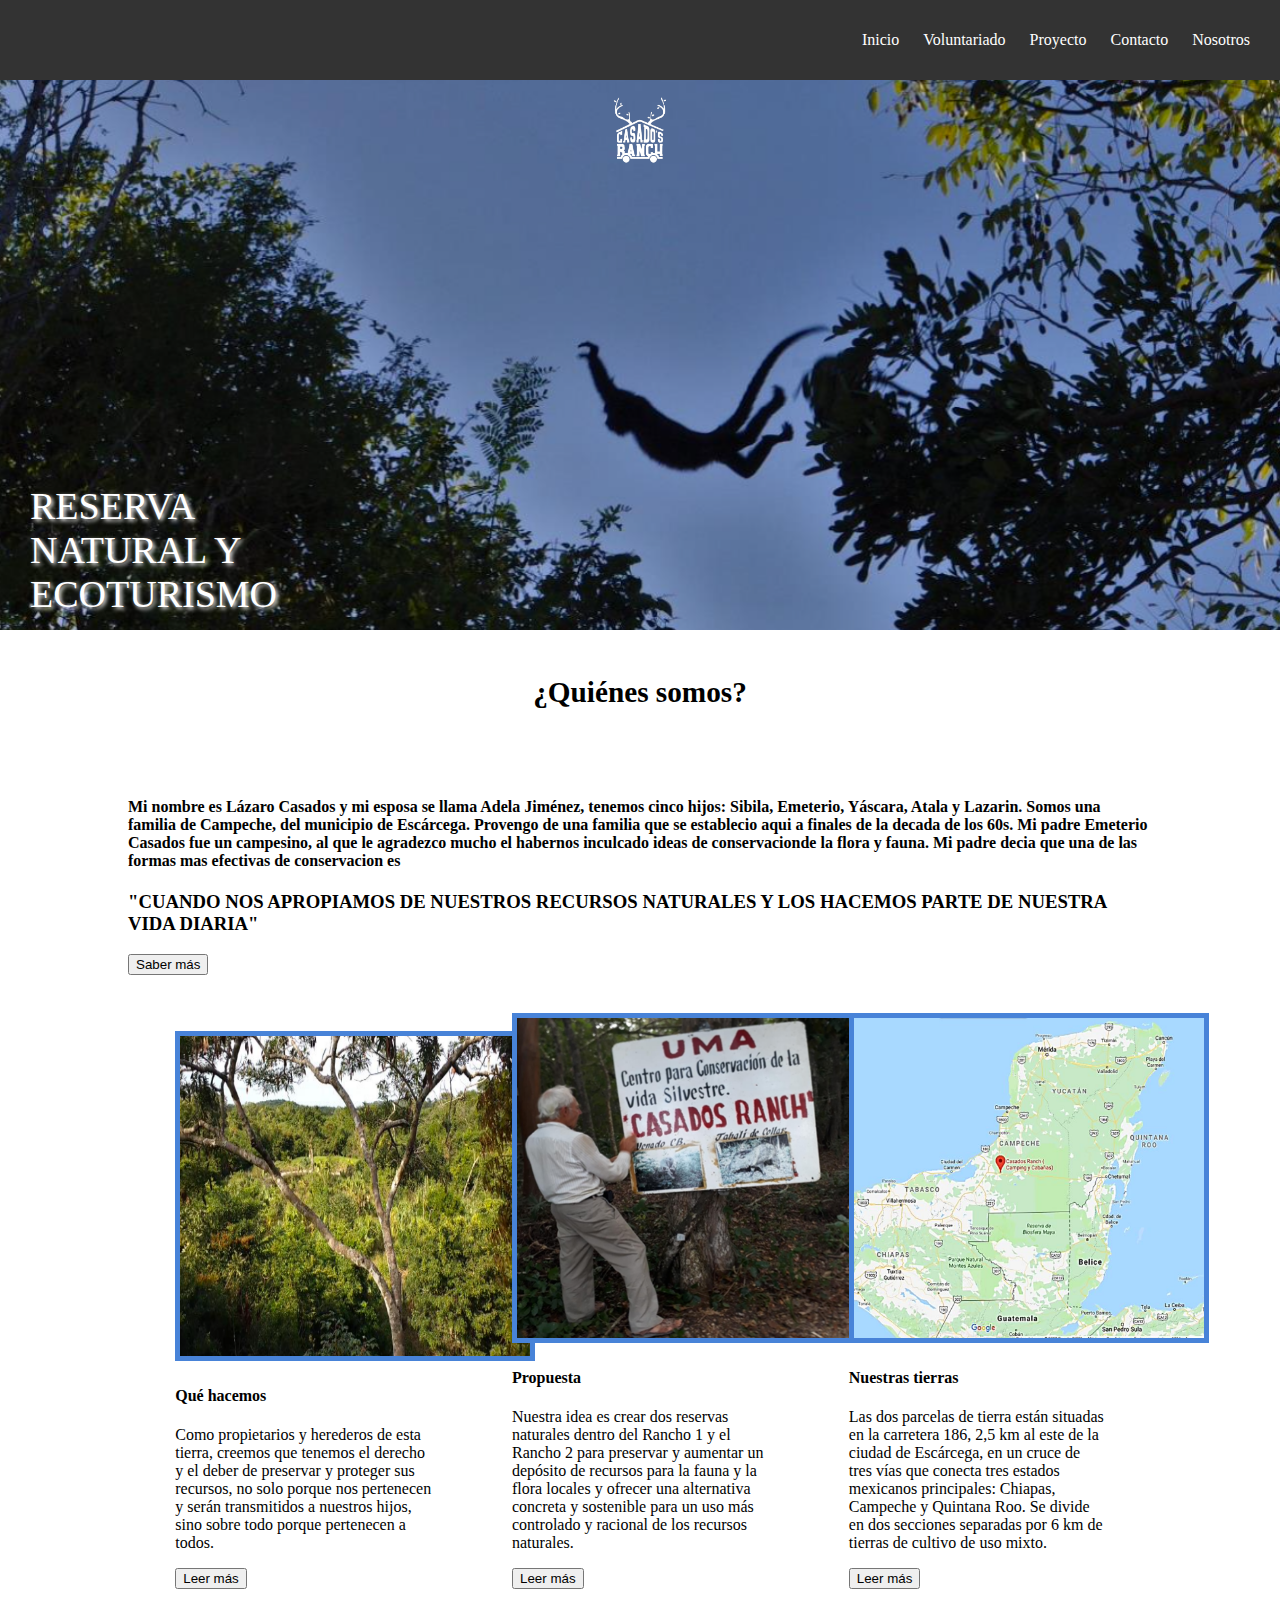
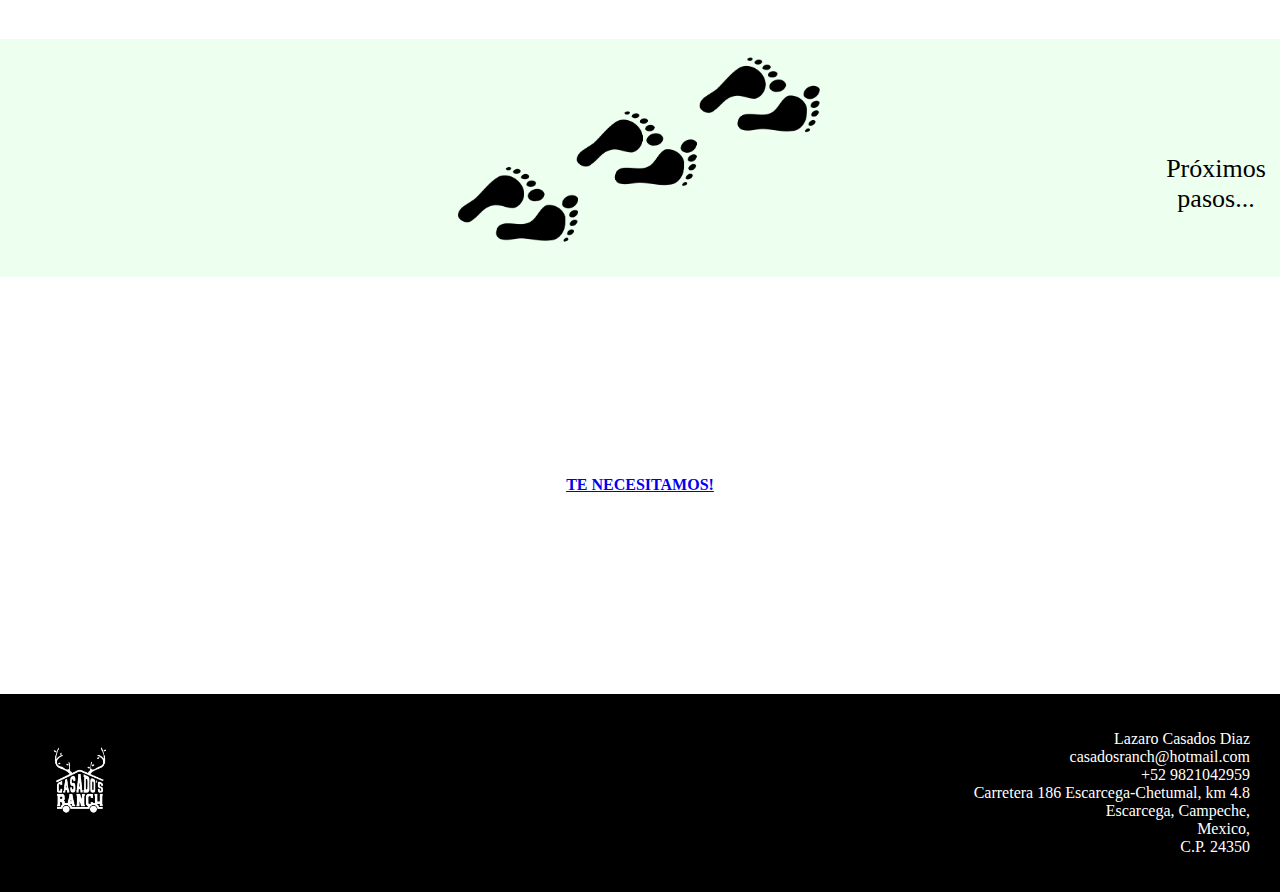
<file: index.html>
<!DOCTYPE html>
<html>
  <head>
    <title>Casados Ranch</title>
    <link rel="icon" type="image/x-icon" href="Assets/blancopng.png">
    <link rel="stylesheet" href="Assets/general.css">
  </head>
  
    <header id="main-header">
		
		<a id="logo-header" href="#">
		</a> <!-- / #logo-header -->

		<nav>
			<ul>
				<li> <a href="https://casadosranch.com/index.html"> Inicio </a> </li>
				<li> <a href="https://casadosranch.com/galeria.html"> Voluntariado </a> </li>  
                                <li> <a href="https://casadosranch.com/proyecto.html"> Proyecto </a> </li>     
				 <li> <a href="https://casadosranch.com/contacto.html"> Contacto </a> </li>  
				<li> <a href="https://casadosranch.com/about.html"> Nosotros </a> </li>
			</ul>
		</nav><!-- / nav -->

	</header><!-- / #main-header -->
	
	
	
  <link rel="stylesheet" href="style.css">
  
  
  

  <body>
    <div class="content">
      <div class="first-block">
        <img class="cover" src="Assets/mono.png">
        <img class="logo center" src="Assets/blancopng.png">
        <div class="title">  RESERVA NATURAL Y ECOTURISMO </div>
      </div>

      <div class="second-block">
        <div class="subtitle"> <H3> ¿Quiénes somos? </H3>  </div>
        <div>
          <div class="about">
           
            <div align="left">
            <p>        
            <H4> Mi nombre es Lázaro Casados y mi esposa se llama Adela Jiménez, tenemos cinco hijos: Sibila, Emeterio, Yáscara, Atala y Lazarin. 
		 Somos una familia de Campeche, del municipio de Escárcega.
                 Provengo de una familia que se establecio aqui a finales de la decada de los 60s.  
		 Mi padre Emeterio Casados fue un campesino, al que le agradezco mucho el habernos inculcado ideas de conservacionde la flora y fauna. 
		 Mi padre decia que una de las formas mas efectivas de conservacion es </H4> 
            <H3> "CUANDO NOS APROPIAMOS DE NUESTROS RECURSOS NATURALES Y LOS HACEMOS PARTE DE NUESTRA VIDA DIARIA" </H3> 
            </p>
            
              
            <a href='about.html'>
             
              <button>
                Saber más
              </button>
            </a>
          </div>
        </div>
      </div>
<!-- / inicio marco a imagenes -->
	      
	      <style type="text/css">
		      .landing-pic{
			      border: solid 5px #4883D8;
			      border: outset 5px 4883D8;
			      width: 350px;
		      }
		      </style>
	      <!-- / fin marco a imagenes -->
	      
	      
      <div class="third-block">
        <div class="items">
          <div>
            <img class="landing-pic" src="Assets/hacemos.png" height="320px"     width="200px" >
          </div>
          <div>
            <h4>Qué hacemos</h4>
            <p>Como propietarios y herederos de esta tierra, creemos que tenemos el derecho y el deber de preservar y proteger sus recursos, 
		    no solo porque nos pertenecen y serán transmitidos a nuestros hijos, sino sobre todo porque pertenecen a todos.</p>
            <a href="que_hacemos.html">
              <button>
                Leer más
              </button>
            </a>
          </div>
        </div>
        <div class="items">
		
		
          <div>
            <img class="landing-pic" src="Assets/propuesta.png"  height="320px"     width="200px" >
          </div> 
          <div>
            <h4>Propuesta</h4>
            <p>Nuestra idea es crear dos reservas naturales dentro del Rancho 1 y el Rancho 2 para preservar y aumentar un depósito de recursos para la fauna 
		    y la flora locales y ofrecer una alternativa concreta y sostenible para un uso más controlado y racional de los recursos naturales.</p>
            <a href="propuesta.html">
              <button>
                Leer más
              </button>
            </a>
          </div>
        </div>
        <div class="items">
		
		
          <div>
            <img class="landing-pic" src="Assets/tierras.png"  height="320px"     width="200px" >
          </div>
          <div>
            <h4>Nuestras tierras</h4>
            <p>Las dos parcelas de tierra están situadas en la carretera 186, 2,5 km al este de la ciudad de Escárcega, 
		    en un cruce de tres vías que conecta tres estados mexicanos principales: Chiapas, Campeche y Quintana Roo. 
		    Se divide en dos secciones separadas por 6 km de tierras de cultivo de uso mixto.</p>
            <a href="nuestras_tierras.html">
              <button>
                Leer más
              </button>
            </a>
          </div>
        </div>
	      
      </div>

      <div class="forth-block">
        <a href="proximos_pasos.html">
          <div>
            <div class="w-30 inl-bk">
              <img class="w-100" src="Assets/footprints.png">
            </div>
            <div class="inl-bk center-content pp">
              <p class="prox">Próximos pasos...</p>
		    
              <!-- <h3 class="pasos"></h3> -->
		    
            </div>
          </div>
        </a>
      </div>

      <div class="fifth-block">
        <div>
          <a href="te_necesitamos.html">
            <h4>TE NECESITAMOS!</h4>
          </a>
        </div>
      </div>
      
      
    </div>
      
    <footer>
      <div>
        <div class="logofooter">
          <img class="logo" src="Assets/blancopng.png">
        </div>
        <p>
          Lazaro Casados Diaz</br>
          casadosranch@hotmail.com</br>
          +52 9821042959</br>
          Carretera 186 Escarcega-Chetumal, km 4.8</br>
          Escarcega, Campeche,</br>
          Mexico, </br>
          C.P. 24350
        </p>
      </div>
    </footer>

    
    
  </body>
</html>
</file>
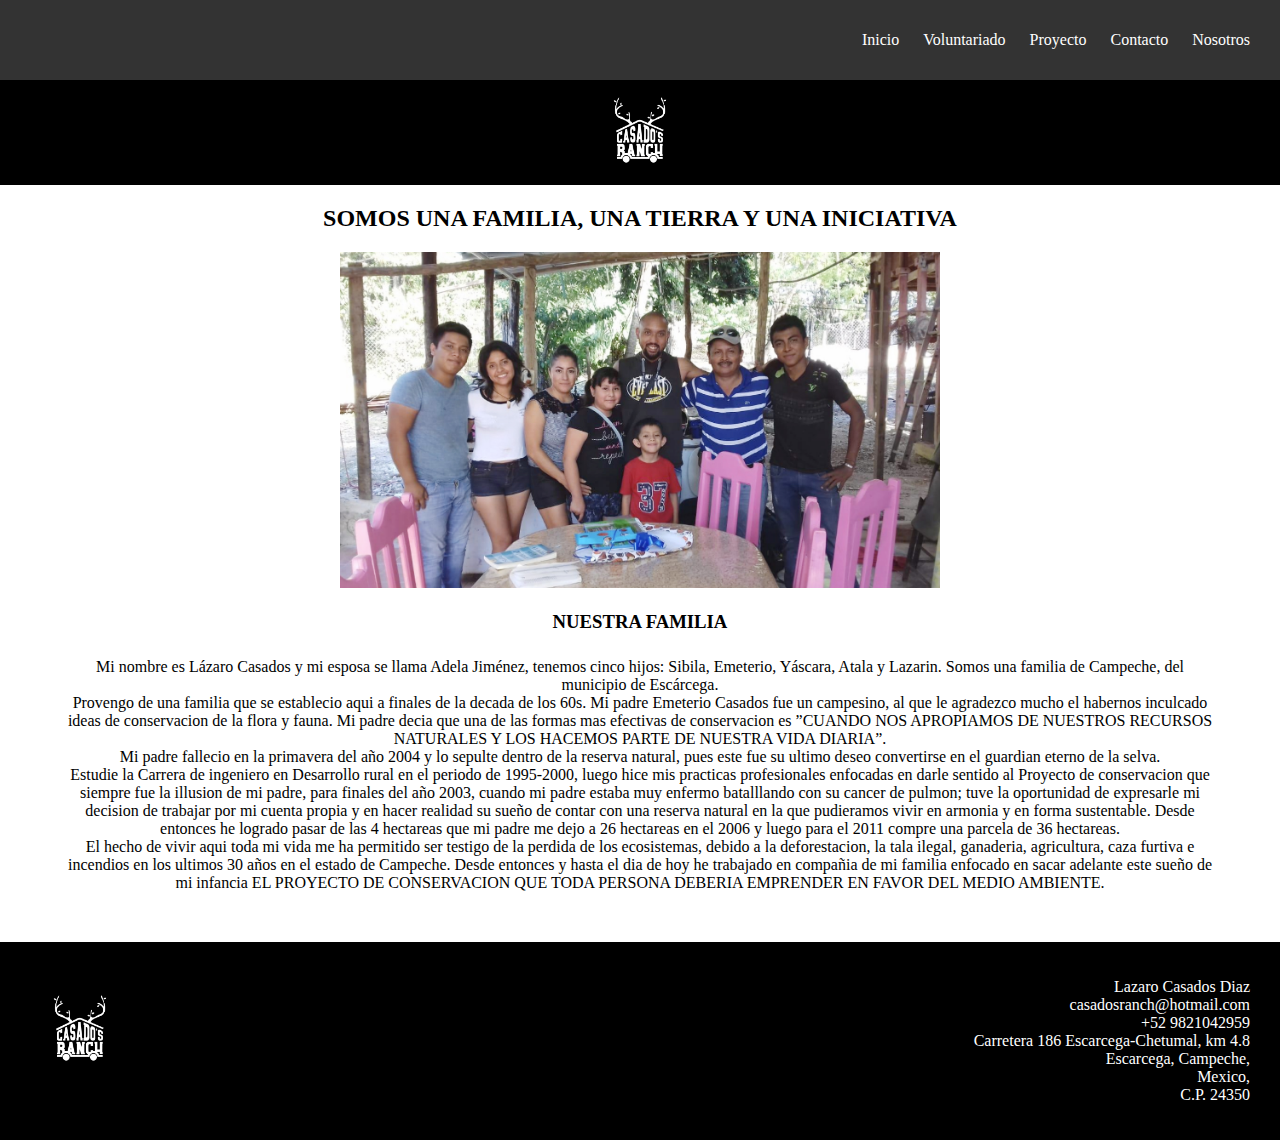
<file: about.html>
<!DOCTYPE html>
<html>
  <head>
    <title>Casados Ranch</title>
    <link rel="icon" type="image/x-icon" href="Assets/blancopng.png">
    <link rel="stylesheet" href="Assets/general.css">
  </head>
  
  
   <header id="main-header">
	  <!--     <left>
	   <img class="logo" src="Assets/logoscroll200.png" height="70%" weight="70%"> 
		 </left>  -->
		<a id="logo-header" href="#">
		</a> <!-- / #logo-header -->

		<nav>
			<ul>
				<li> <a href="https://casadosranch.com/index.html"> Inicio </a> </li>
				<li> <a href="https://casadosranch.com/galeria.html"> Voluntariado </a> </li>  
                                <li> <a href="https://casadosranch.com/proyecto.html"> Proyecto </a> </li>     
				 <li> <a href="https://casadosranch.com/contacto.html"> Contacto </a> </li>  
				<li> <a href="https://casadosranch.com/about.html"> Nosotros </a> </li>
			</ul>
		</nav><!-- / nav -->

	</header>  <!-- / #main-header -->
  
  <link rel="stylesheet" href="style.css">
  
  
  
  

  <body>
    <div class="headr">
      <a href='index.html'>
        <img class="logo" src="Assets/blancopng.png">
      </a>
    </div>
    <div class="center-content">
      <h2>SOMOS UNA FAMILIA, UNA TIERRA Y UNA INICIATIVA</h2>

      <div>
        <img class="familapic" src="Assets/familia.jpg">
      </div>
      
      <h3>NUESTRA FAMILIA</h3>
      <div class="somos-familia">
          Mi nombre es Lázaro Casados y mi esposa se llama Adela Jiménez, tenemos cinco hijos: Sibila, Emeterio, Yáscara, Atala y Lazarin. Somos una familia de Campeche, del municipio de Escárcega.</br>
          Provengo de una familia que se establecio aqui a finales de la decada de los 60s. Mi padre Emeterio Casados fue un campesino, al que le agradezco mucho el habernos inculcado ideas de conservacion de la flora y fauna. Mi padre decia que una de las formas mas efectivas de conservacion es ”CUANDO NOS APROPIAMOS DE NUESTROS RECURSOS NATURALES Y LOS HACEMOS PARTE DE NUESTRA VIDA DIARIA”. </br>
          Mi padre fallecio en la primavera del año 2004 y lo sepulte dentro de la reserva natural, pues este fue su ultimo deseo convertirse en el guardian eterno de la selva.</br>
          Estudie la Carrera de ingeniero en Desarrollo rural en el periodo de 1995-2000, luego hice mis practicas profesionales enfocadas en darle sentido al Proyecto de conservacion que siempre fue la illusion de mi padre, para finales del año 2003, cuando mi padre estaba muy enfermo batalllando con su cancer de pulmon; tuve la oportunidad de expresarle mi decision de trabajar por mi cuenta propia y en hacer realidad su sueño de contar con una reserva natural en la que pudieramos vivir en armonia y en forma sustentable. Desde entonces he logrado pasar de las 4 hectareas que mi padre me dejo a 26 hectareas en el 2006 y luego para el 2011 compre una parcela de 36 hectareas. </br>
          El hecho de vivir aqui toda mi vida me ha permitido ser testigo de la perdida de los ecosistemas, debido a la deforestacion, la tala ilegal, ganaderia, agricultura, caza furtiva e incendios en los ultimos 30 años en el estado de Campeche.
          Desde entonces y hasta el dia de hoy he trabajado en compañia de mi familia enfocado en sacar adelante este sueño de mi infancia EL PROYECTO DE CONSERVACION QUE TODA PERSONA DEBERIA EMPRENDER EN FAVOR DEL MEDIO AMBIENTE.
      </div>

    </div>
    
    <div>
      <footer>
        <div>
          <div class="logofooter">
            <img class="logo" src="Assets/blancopng.png">
          </div>
          <p>
            Lazaro Casados Diaz</br>
            casadosranch@hotmail.com</br>
            +52 9821042959</br>
            Carretera 186 Escarcega-Chetumal, km 4.8</br>
            Escarcega, Campeche,</br>
            Mexico, </br>
            C.P. 24350
          </p>
        </div>
      </footer>
    </div>
  </body>
</html>
</file>
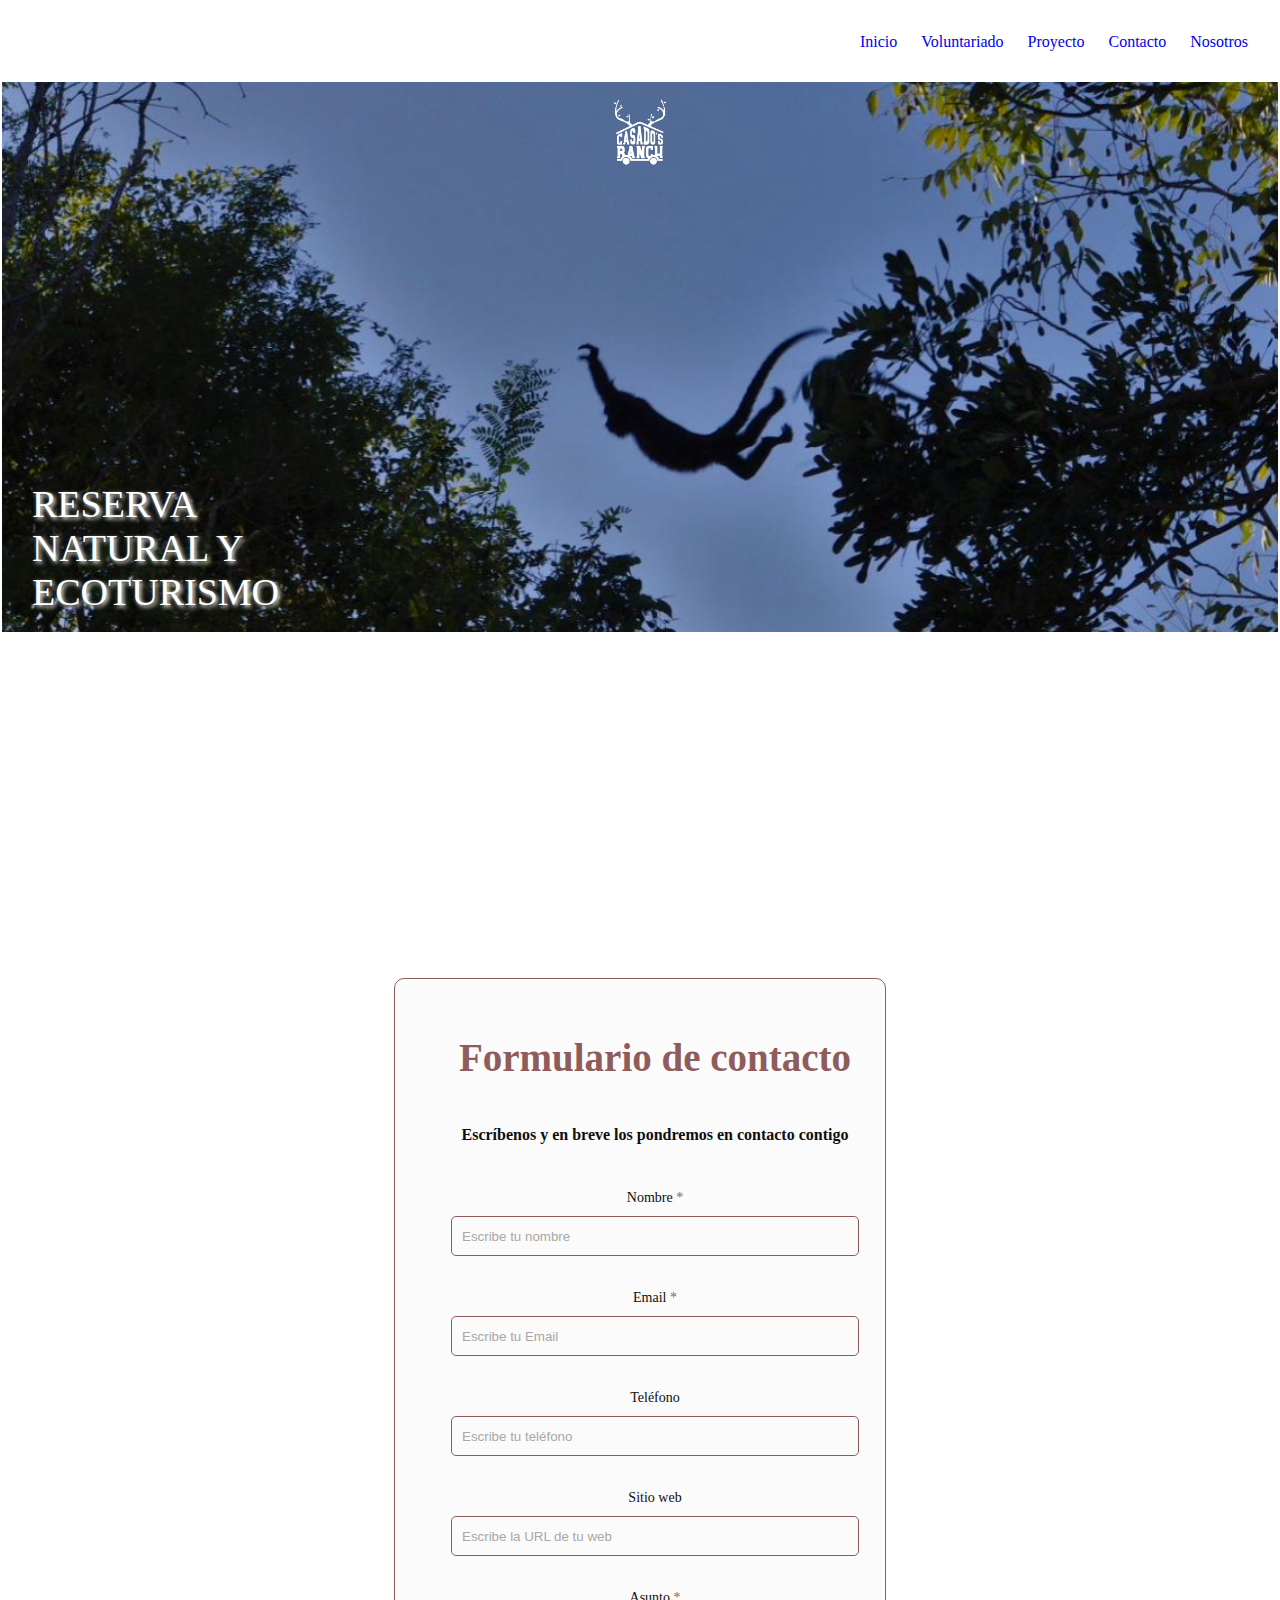
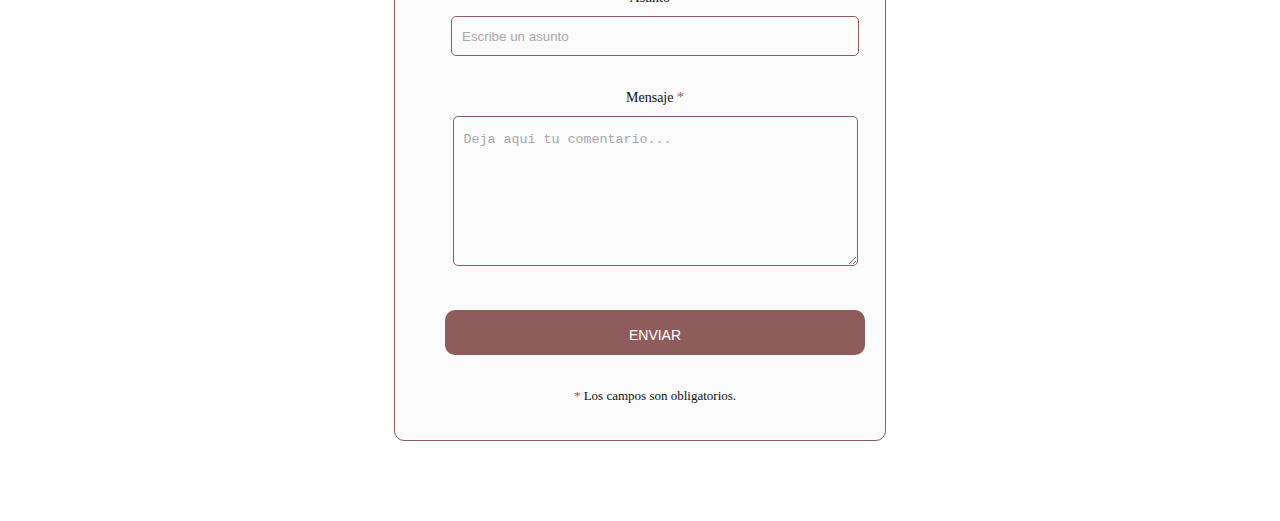
<file: contacto.html>
<html lang="es">
<head>
  <meta charset="UTF-8">
  <title>Formulario de contacto</title>
   <link rel="icon" type="image/x-icon" href="Assets/blancopng.png">
   <link rel="stylesheet" href="Assets/general.css">   
 <!--    <link rel="stylesheet" href="sstyle.css">-->

  <!-- Enlace al documento css. no aplicable en codepen.
  <link rel="stylesheet" type="text/css" href="contact-form.css">
-->
      <header id="main-header">
		
		<a id="logo-header" href="#">
		</a> <!-- / #logo-header -->

		<nav>
			<ul>
			<li> <a href="https://casadosranch.com/index.html"> Inicio </a> </li>
				<li> <a href="https://casadosranch.com/galeria.html"> Voluntariado </a> </li>  
                                <li> <a href="https://casadosranch.com/proyecto.html"> Proyecto </a> </li>     
				 <li> <a href="https://casadosranch.com/contacto.html"> Contacto </a> </li>  
				<li> <a href="https://casadosranch.com/about.html"> Nosotros </a> </li>
			</ul>
		</nav><!-- / nav -->

	</header><!-- / #main-header -->
			
  <link rel="stylesheet" href="sstyle.css">
           
    <!--  <link rel="stylesheet" href="Assets/general.css"> -->
     
<body>  
  	 <!-- cabecera -->
	
	<div class="content">
      <div class="first-block">
        <img class="cover" src="Assets/mono.png">
        <img class="logo center" src="Assets/blancopng.png">
        <div class="title">  RESERVA NATURAL Y ECOTURISMO </div>
      </div>
		
  <!-- formulario de contacto en html y css -->  
		
		  <div class="second-block">

  <div class="contact_form">

    <div class="formulario">      
      <h1>Formulario de contacto</h1>
        <h3>Escríbenos y en breve los pondremos en contacto contigo</h3>


       <!--  /* <form action="submeter-formulario.php" method="post"> por default -->
      
          <form action="https://formsubmit.co/casadosranch@hotmail.com" method="POST"> 

            
                <p>
                  <label for="nombre" class="colocar_nombre">Nombre
                    <span class="obligatorio">*</span>
                  </label>
                    <input type="text" name="introducir_nombre" id="nombre" required="obligatorio" placeholder="Escribe tu nombre">
                </p>
              
                <p>
                  <label for="email" class="colocar_email">Email
                    <span class="obligatorio">*</span>
                  </label>
                    <input type="email" name="introducir_email" id="email" required="obligatorio" placeholder="Escribe tu Email">
                </p>
            
                <p>
                  <label for="telefone" class="colocar_telefono">Teléfono
                  </label>
                    <input type="tel" name="introducir_telefono" id="telefono" placeholder="Escribe tu teléfono">
                </p>    
              
                <p>
                  <label for="website" class="colocar_website">Sitio web
                  </label>
                    <input type="url" name="introducir_website" id="website" placeholder="Escribe la URL de tu web">
                </p>    
              
                <p>
                  <label for="asunto" class="colocar_asunto">Asunto
                    <span class="obligatorio">*</span>
                  </label>
                    <input type="text" name="introducir_asunto" id="assunto" required="obligatorio" placeholder="Escribe un asunto">
                </p>    
              
                <p>
                  <label for="mensaje" class="colocar_mensaje">Mensaje
                    <span class="obligatorio">*</span>
                  </label>                     
                                    <textarea name="introducir_mensaje" class="texto_mensaje" id="mensaje" required="obligatorio" placeholder="Deja aquí tu comentario..."></textarea> 
                                </p>                    
              
                <button type="submit" name="enviar_formulario" id="enviar"><p>Enviar</p></button>

                <p class="aviso">
                  <span class="obligatorio"> * </span>Los campos son obligatorios.
                </p>          
            
          </form>
    </div>  
  </div>
</div>
</body>
</html>
</file>
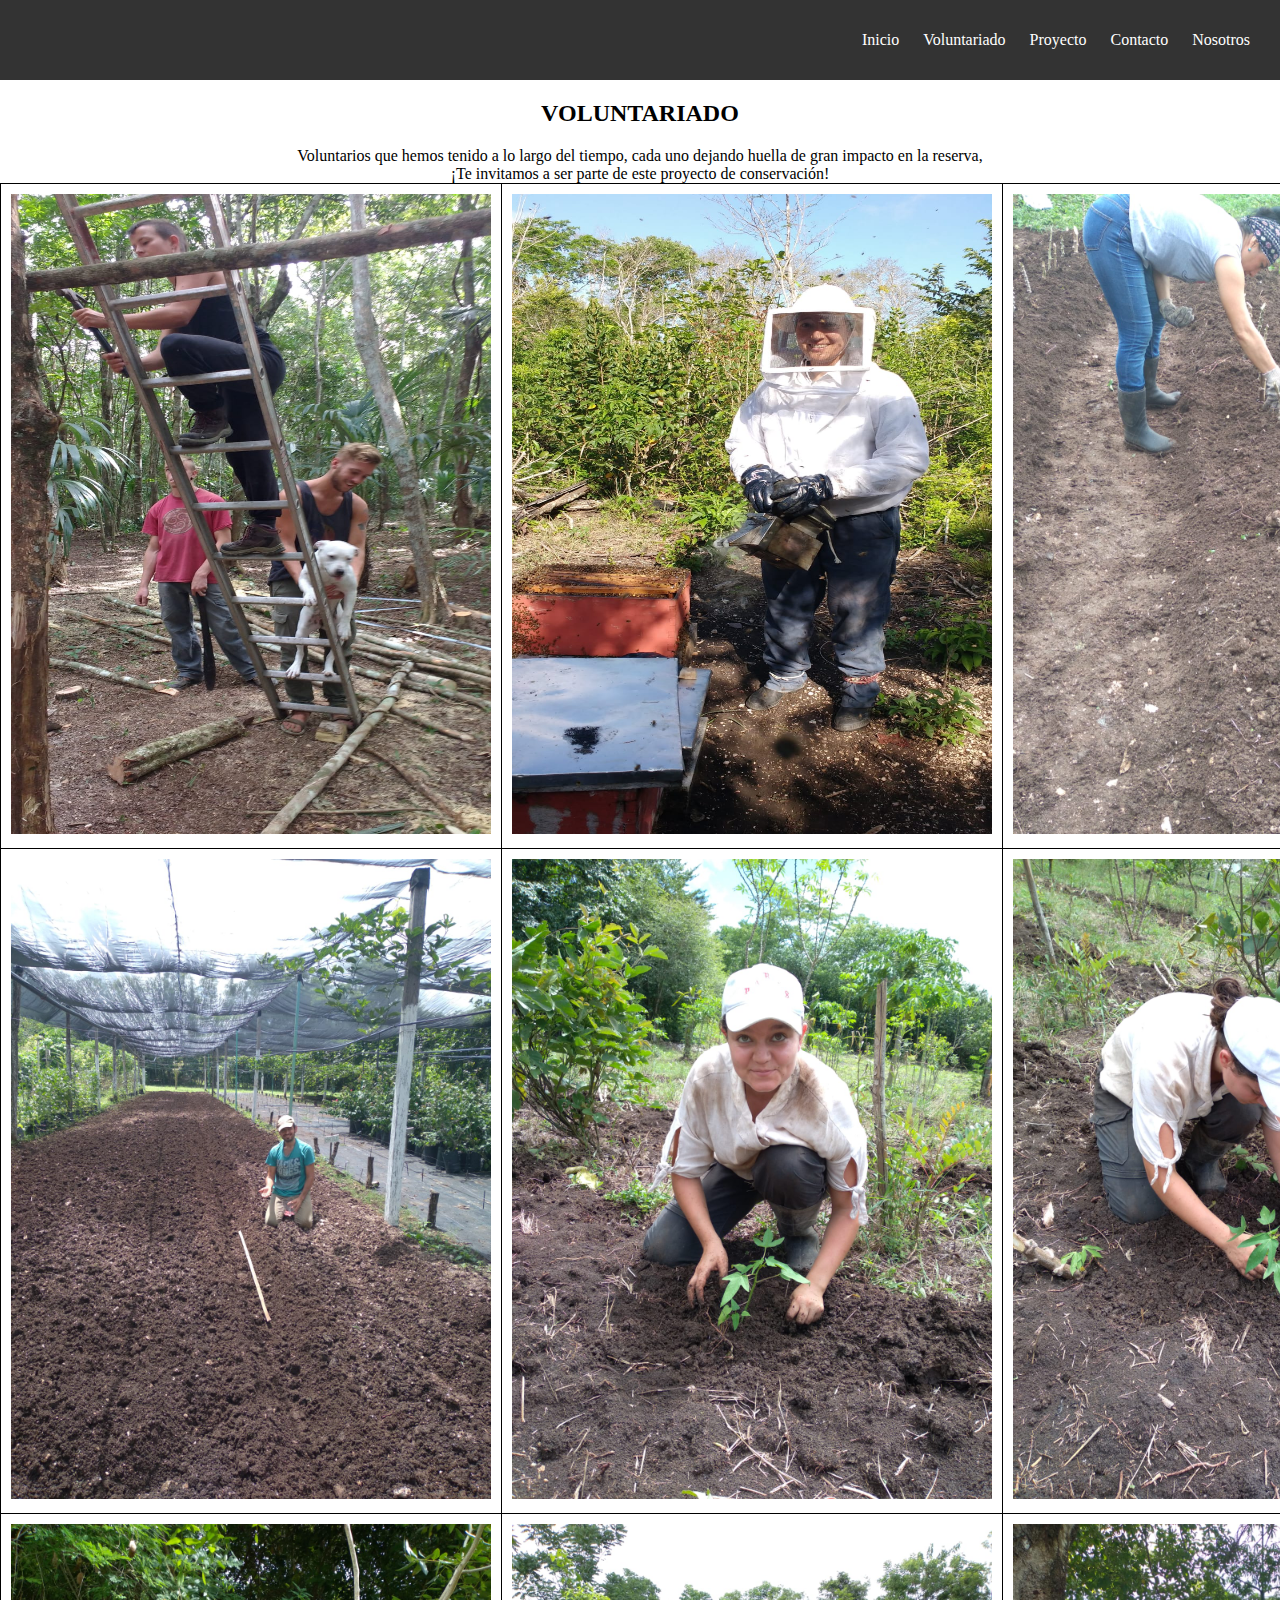
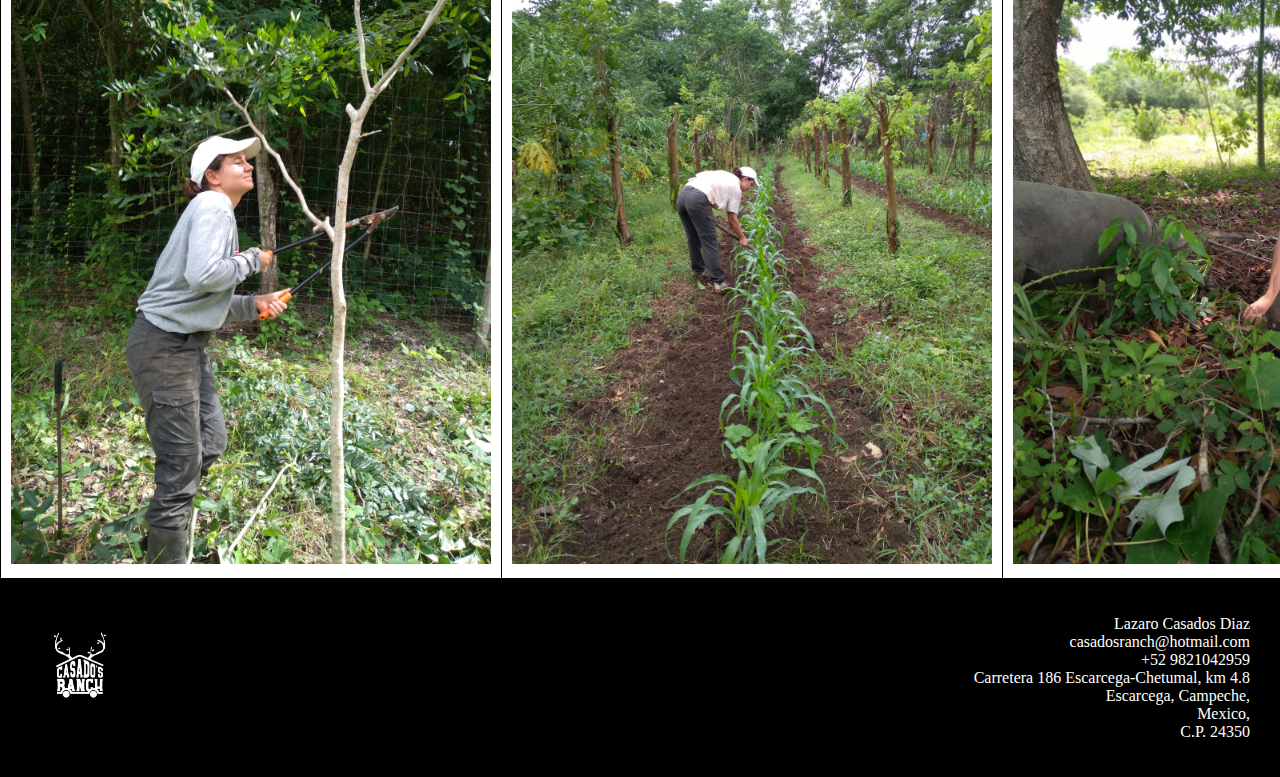
<file: galeria.html>
<!DOCTYPE html>
<html lang="en">
       <style> 
              table, th, td { 
                     border: 1px solid #000000;
                     border-collapse: collapse;
              }
              
              th, td {
                     padding: 10px;
              }
              
              th {
                     text-align: center;
              }
	       
	       table#tabla{
		       width: 100%;
		       background-color: #000000;
	       }
	
	</style>
                    
  <head>     
    <meta charset="UTF-8">
    <meta http-equiv="X-UA-Compatible" content="IE=edge">
    <meta name="viewport" content="width=device-width, initial-scale=1.0">
         
    <title>Voluntariado</title>
         
         <link rel="icon" type="image/x-icon" href="Assets/blancopng.png">
    <link rel="stylesheet" href="Assets/general.css">
    <link rel="stylesheet" href="style.css">
	  <header id="main-header">
		
		<a id="logo-header" href="#">
		</a> <!-- / #logo-header -->

		<nav>
			<ul>
			<li> <a href="https://casadosranch.com/index.html"> Inicio </a> </li>
				<li> <a href="https://casadosranch.com/galeria.html"> Voluntariado </a> </li>  
                                <li> <a href="https://casadosranch.com/proyecto.html"> Proyecto </a> </li>     
				 <li> <a href="https://casadosranch.com/contacto.html"> Contacto </a> </li>  
				<li> <a href="https://casadosranch.com/about.html"> Nosotros </a> </li>
			</ul>
		</nav><!-- / nav -->

	</header><!-- / #main-header -->
         
    <!--incluir css galeria-->
 
         <!-- <link rel="stylesheet" href="galeria.css">  -->
         
            
         
         
    </head>
       
       <body>
	         <center>
	       <h2>VOLUNTARIADO</h2>
      <div class="Voluntariado">
              Voluntarios que hemos tenido a lo largo del tiempo, cada uno dejando huella de gran impacto en la reserva, 
	       <br> ¡Te invitamos a ser parte de este proyecto de conservación!
	      <br>
	       </div>
            
                     
                     <table>
                            <tr>
                                   <th> <img src="voluntariado/v1.jpeg" height="640" width="480"> </th>
                                   <th> <img src="voluntariado/v2.jpeg" height="640" width="480"></th>
                                   <th> <img src="voluntariado/v3.jpeg" height="640" width="480"></th>                                   
                            </tr>
                             <tr>
                                   <th> <img src="voluntariado/v4.jpeg" height="640" width="480"> </th>
                                   <th> <img src="voluntariado/v5.jpeg" height="640" width="480"></th>
                                   <th> <img src="voluntariado/v6.jpeg" height="640" width="480"></th>
                            </tr>
                              <tr>
                                   <th> <img src="voluntariado/v7.jpeg" height="640" width="480"> </th>
                                   <th> <img src="voluntariado/v8.jpeg" height="640" width="480"></th>
                                   <th> <img src="voluntariado/v9.jpeg" height="640" width="480"></th>
                            </tr>
                            
                                          
                            </table>  
                            
                       
                  </center>
	       	       
	       <div>
      <footer>
        <div>
          <div class="logofooter">
            <img class="logo" src="Assets/blancopng.png">
          </div>
          <p>
            Lazaro Casados Diaz</br>
            casadosranch@hotmail.com</br>
            +52 9821042959</br>
            Carretera 186 Escarcega-Chetumal, km 4.8</br>
            Escarcega, Campeche,</br>
            Mexico, </br>
            C.P. 24350
          </p>
        </div>
      </footer>
    </div>
       </body>
                            
              
       
 
  </html>
</file>
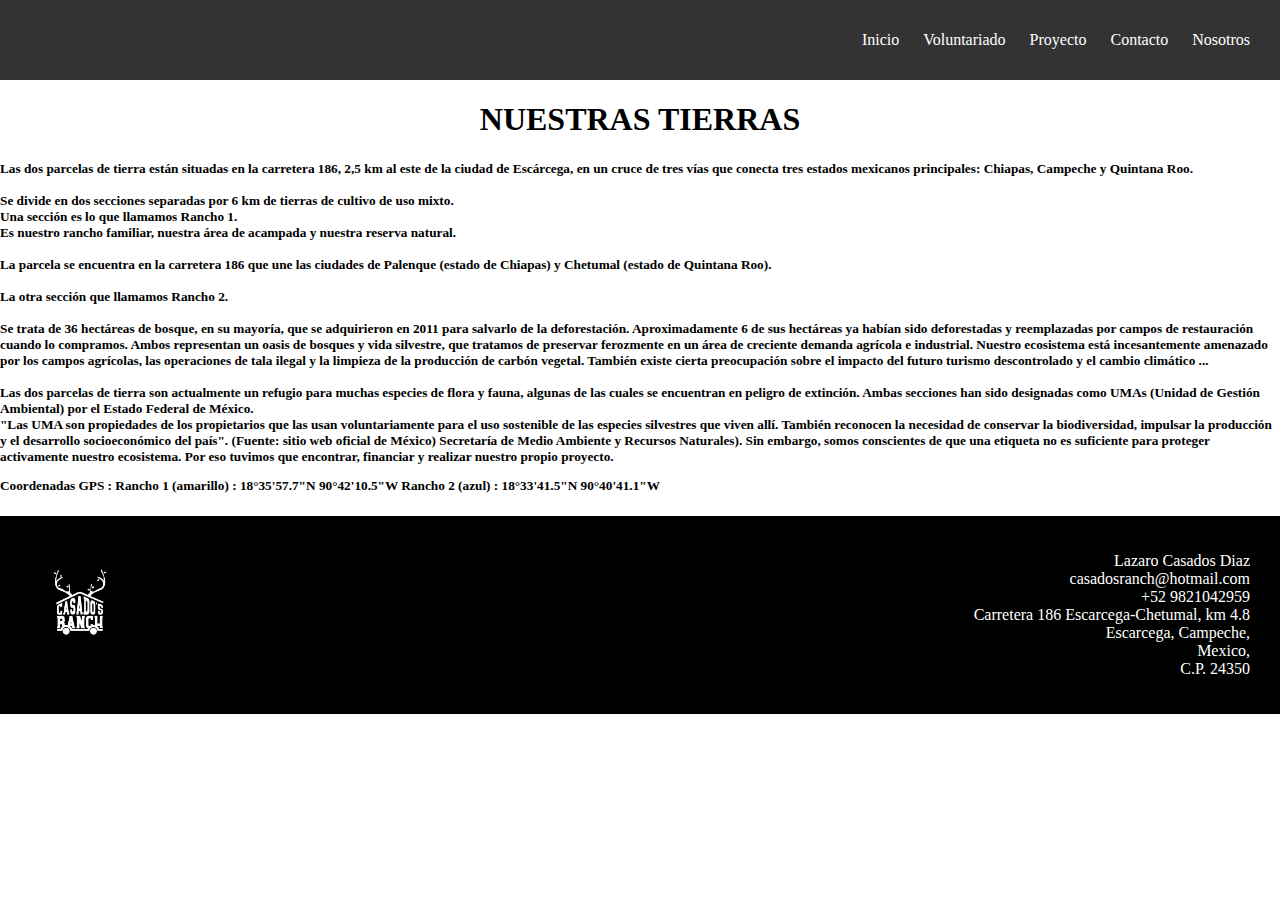
<file: nuestras_tierras.html>
<!DOCTYPE html>
<html>
  <head>
    <title>Casados Ranch</title>
    <link rel="icon" type="image/x-icon" href="Assets/blancopng.png">
    <link rel="stylesheet" href="Assets/general.css">
    <link rel="stylesheet" href="style.css">
	  <header id="main-header">
		
		<a id="logo-header" href="#">
		</a> <!-- / #logo-header -->

		<nav>
			<ul>
				<li> <a href="https://casadosranch.com/index.html"> Inicio </a> </li>
				<li> <a href="https://casadosranch.com/galeria.html"> Voluntariado </a> </li>  
                                <li> <a href="https://casadosranch.com/proyecto.html"> Proyecto </a> </li>     
				 <li> <a href="https://casadosranch.com/contacto.html"> Contacto </a> </li>  
				<li> <a href="https://casadosranch.com/about.html"> Nosotros </a> </li>
			</ul>
		</nav><!-- / nav -->

	</header><!-- / #main-header -->
  </head>

  <body>
    <!-- <div class="mainimg">
      <img src="Assets/Images/facebook_1616962469505_6782032153695007223.jpg">
    </div> -->
   <center> <h1>NUESTRAS TIERRAS</h1> </center>

    <h5>
	    <p>Las dos parcelas de tierra están situadas en la carretera 186, 2,5 km al este de la ciudad de Escárcega, 
	    en un cruce de tres vías que conecta tres estados mexicanos principales: Chiapas, Campeche y Quintana Roo. 
	</br>
	</br>
	    Se divide en dos secciones separadas por 6 km de tierras de cultivo de uso mixto.</br>

      Una sección es lo que llamamos Rancho 1. </br>
Es nuestro rancho familiar, nuestra área de acampada y nuestra reserva natural. </br>
</br>
	    La parcela se encuentra en la carretera 186 que une las ciudades de Palenque (estado de Chiapas) y Chetumal (estado de Quintana Roo).</br>
</br>

      La otra sección que llamamos Rancho 2. </br>
</br>
Se trata de 36 hectáreas de bosque, en su mayoría, que se adquirieron en 2011 para salvarlo de la deforestación. 
	    Aproximadamente 6 de sus hectáreas ya habían sido deforestadas y reemplazadas por campos de restauración cuando lo compramos.
      Ambos representan un oasis de bosques y vida silvestre, que tratamos de preservar ferozmente en un área de creciente demanda agrícola e industrial.
	    Nuestro ecosistema está incesantemente amenazado por los campos agrícolas, las operaciones de tala ilegal y la limpieza de la producción de carbón vegetal. 
	    También existe cierta preocupación sobre el impacto del futuro turismo descontrolado y el cambio climático ... 
</br>
</br>

Las dos parcelas de tierra son actualmente un refugio para muchas especies de flora y fauna, algunas de las cuales se encuentran en peligro de extinción.
      Ambas secciones han sido designadas como UMAs (Unidad de Gestión Ambiental) por el Estado Federal de México. </br>

	    "Las UMA son propiedades de los propietarios que las usan voluntariamente para el uso sostenible de las especies silvestres que viven allí. 
	    También reconocen la necesidad de conservar la biodiversidad, impulsar la producción y el desarrollo socioeconómico del país". 
	    (Fuente: sitio web oficial de México) Secretaría de Medio Ambiente y Recursos Naturales).
      Sin embargo, somos conscientes de que una etiqueta no es suficiente para proteger activamente nuestro ecosistema. 
	    Por eso tuvimos que encontrar, financiar y realizar nuestro propio proyecto.</p>
    
    <p>Coordenadas GPS :
      Rancho 1 (amarillo) : 18°35'57.7"N 90°42'10.5"W Rancho 2 (azul) : 18°33'41.5"N 90°40'41.1"W</p>  

</h5>
    <footer>
      <div>
        <div class="logofooter">
          <img class="logo" src="Assets/blancopng.png">
        </div>
        <p>
          Lazaro Casados Diaz</br>
          casadosranch@hotmail.com</br>
          +52 9821042959</br>
          Carretera 186 Escarcega-Chetumal, km 4.8</br>
          Escarcega, Campeche,</br>
          Mexico, </br>
          C.P. 24350
        </p>
      </div>
    </footer>

    
    
  </body>
</html>
</file>
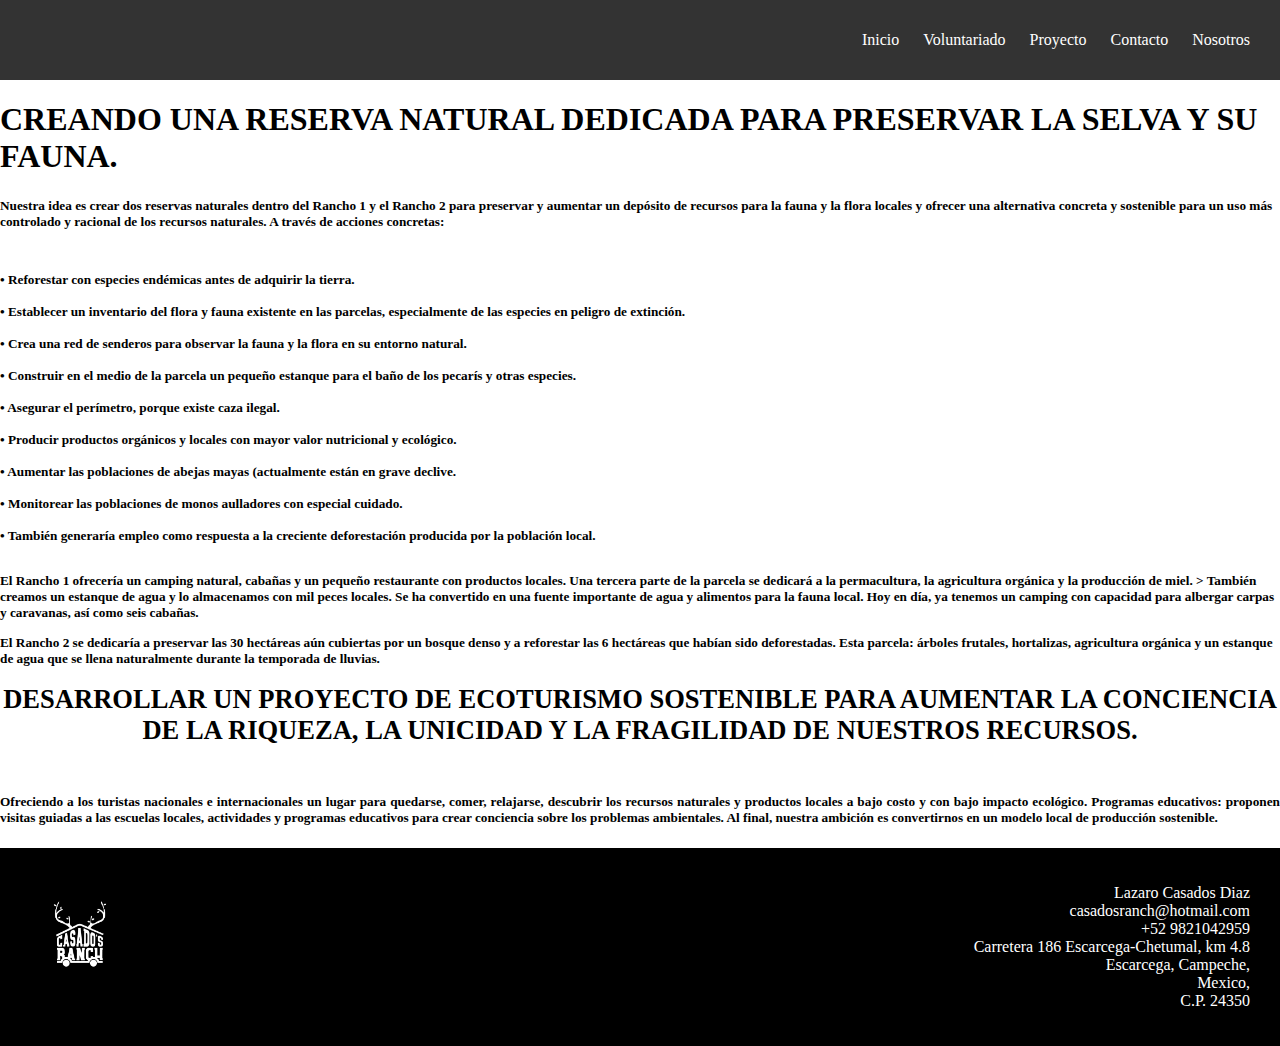
<file: propuesta.html>
<!DOCTYPE html>
<html>
  <head>
    <title>Casados Ranch</title>
    <link rel="icon" type="image/x-icon" href="Assets/blancopng.png">
    <link rel="stylesheet" href="Assets/general.css">
    <link rel="stylesheet" href="style.css">
	  <header id="main-header">
		
		<a id="logo-header" href="#">
		</a> <!-- / #logo-header -->

		<nav>
			<ul>
				<li> <a href="https://casadosranch.com/index.html"> Inicio </a> </li>
				<li> <a href="https://casadosranch.com/galeria.html"> Voluntariado </a> </li>  
                                <li> <a href="https://casadosranch.com/proyecto.html"> Proyecto </a> </li>     
				 <li> <a href="https://casadosranch.com/contacto.html"> Contacto </a> </li>  
				<li> <a href="https://casadosranch.com/about.html"> Nosotros </a> </li>
			</ul>
		</nav><!-- / nav -->

	</header><!-- / #main-header -->
  </head>

  <body>
    <!-- <div class="mainimg">
      <img src="Assets/Images/facebook_1616962469505_6782032153695007223.jpg">
    </div> -->
     <h1>CREANDO UNA RESERVA NATURAL DEDICADA PARA PRESERVAR LA SELVA Y SU FAUNA.</h1>

   <h5>
	   <p>
	    Nuestra idea es crear dos reservas naturales dentro del Rancho 1 y el Rancho 2 para preservar y aumentar un depósito de recursos para la fauna 
	    y la flora locales y ofrecer una alternativa concreta y sostenible para un uso más controlado y racional de los recursos naturales.
      A través de acciones concretas:
	  </p>

</br>
		
	  <p align="left"> 
      • Reforestar con especies endémicas antes de adquirir la tierra.</br>
</br>
      • Establecer un inventario del flora y fauna existente en las parcelas, especialmente de las especies en peligro de extinción.</br>
</br>
      • Crea una red de senderos para observar la fauna y la flora en su entorno natural.</br>
</br>
      • Construir en el medio de la parcela un pequeño estanque para el baño de los pecarís y otras especies.</br>
</br>
      • Asegurar el perímetro, porque existe caza ilegal.</br>
</br>
      • Producir productos orgánicos y locales con mayor valor nutricional y ecológico.</br>
</br>
      • Aumentar las poblaciones de abejas mayas (actualmente están en grave declive.</br>
</br>
      • Monitorear las poblaciones de monos aulladores con especial cuidado.</br>
</br>
      • También generaría empleo como respuesta a la creciente deforestación producida por la población local.</br>
</br>
	</p>

      <p>  
	      El Rancho 1 ofrecería un camping natural, cabañas y un pequeño restaurante con productos locales. 
Una tercera parte de la parcela se dedicará a la permacultura, la agricultura orgánica y la producción de miel. >
También creamos un estanque de agua y lo almacenamos con mil peces locales. Se ha convertido en una fuente importante de agua y alimentos para la fauna local. 
Hoy en día, ya tenemos un camping con capacidad para albergar carpas y caravanas, así como seis cabañas.
</p> 

<p> 
El Rancho 2 se dedicaría a preservar las 30 hectáreas aún cubiertas por un bosque denso y a reforestar las 6 hectáreas que habían sido deforestadas. 
Esta parcela: árboles frutales, hortalizas, agricultura orgánica y un estanque de agua que se llena naturalmente durante la temporada de lluvias.
</p>
   
    <center> 
	    <h1>DESARROLLAR UN PROYECTO DE ECOTURISMO SOSTENIBLE PARA AUMENTAR LA CONCIENCIA DE LA RIQUEZA, LA UNICIDAD Y LA FRAGILIDAD DE NUESTROS RECURSOS.</h1>
   </center> 
</br>
    <p align="justify"> 
	    Ofreciendo a los turistas nacionales e internacionales un lugar para quedarse, comer, relajarse, descubrir los recursos naturales y
	    productos locales a bajo costo y con bajo impacto ecológico.
      Programas educativos: proponen visitas guiadas a las escuelas locales, actividades y programas educativos para crear conciencia sobre
	    los problemas ambientales.
	    Al final, nuestra ambición es convertirnos en un modelo local de producción sostenible.
   </p>

    </h5>

<footer>
      <div>
        <div class="logofooter">
          <img class="logo" src="Assets/blancopng.png">
        </div>
        <p>
          Lazaro Casados Diaz</br>
          casadosranch@hotmail.com</br>
          +52 9821042959</br>
          Carretera 186 Escarcega-Chetumal, km 4.8</br>
          Escarcega, Campeche,</br>
          Mexico, </br>
          C.P. 24350
        </p>
      </div>
    </footer>

    
    
  </body>
</html>
</file>
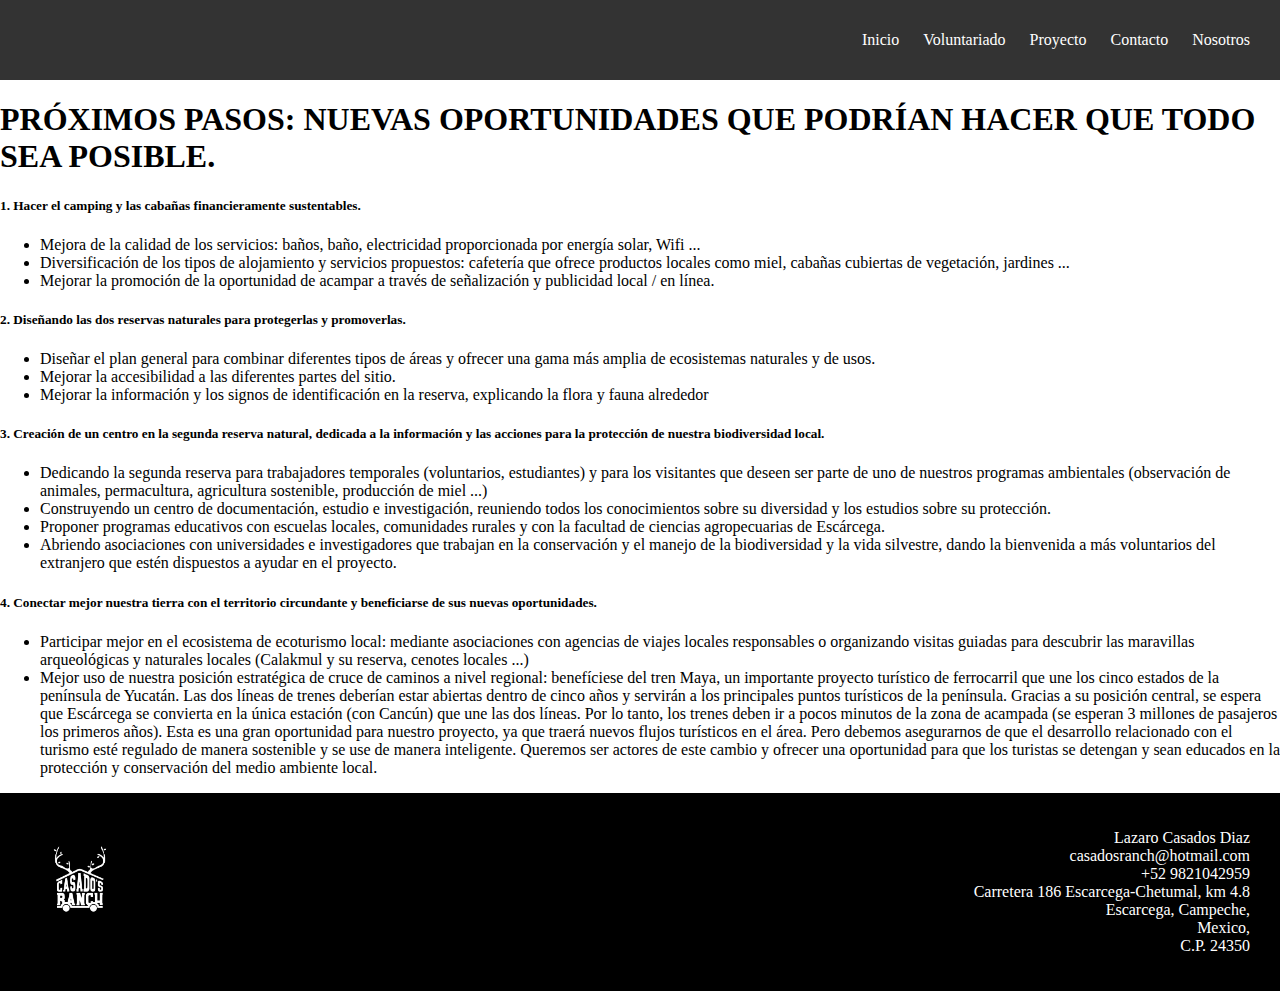
<file: proximos_pasos.html>
<!DOCTYPE html>
<html>
  <head>
    <title>Casados Ranch</title>
    <link rel="icon" type="image/x-icon" href="Assets/blancopng.png">
    <link rel="stylesheet" href="Assets/general.css">
    <link rel="stylesheet" href="style.css">
	  <header id="main-header">
		
		<a id="logo-header" href="#">
		</a> <!-- / #logo-header -->

		<nav>
			<ul>
				<li> <a href="https://casadosranch.com/index.html"> Inicio </a> </li>
				<li> <a href="https://casadosranch.com/galeria.html"> Voluntariado </a> </li>  
         <li> <a href="https://casadosranch.com/proyecto.html"> Proyecto </a> </li>     
				 <li> <a href="https://casadosranch.com/contacto.html"> Contacto </a> </li>  
				<li> <a href="https://casadosranch.com/about.html"> Nosotros </a> </li>
			</ul>
		</nav><!-- / nav -->

	</header><!-- / #main-header -->
  </head>
  <body>
    <!-- <div class="mainimg">
      <img src="Assets/Images/facebook_1616962469505_6782032153695007223.jpg">
    </div> -->
    <h1>PRÓXIMOS PASOS: NUEVAS OPORTUNIDADES QUE PODRÍAN HACER QUE TODO SEA POSIBLE.</h1>

    <h5>1. Hacer el camping y las cabañas financieramente sustentables.</h5>
      <ul>
        <li>Mejora de la calidad de los servicios: baños, baño, electricidad proporcionada por energía solar, Wifi ...</li>
        <li>Diversificación de los tipos de alojamiento y servicios propuestos: cafetería que ofrece productos locales como miel, cabañas cubiertas de vegetación, jardines ...</li>
        <li>Mejorar la promoción de la oportunidad de acampar a través de señalización y publicidad local / en línea.</li>
      </ul>
    <h5>2. Diseñando las dos reservas naturales para protegerlas y promoverlas.</h5>
      <ul>
        <li>Diseñar el plan general para combinar diferentes tipos de áreas y ofrecer una gama más amplia de ecosistemas naturales y de usos.</li>
        <li>Mejorar la accesibilidad a las diferentes partes del sitio.</li>
        <li>Mejorar la información y los signos de identificación en la reserva, explicando la flora y fauna alrededor</li>
      </ul>
    <h5>3. Creación de un centro en la segunda reserva natural, dedicada a la información y las acciones para la protección de nuestra biodiversidad local.</h5>
      <ul>
        <li>Dedicando la segunda reserva para trabajadores temporales (voluntarios, estudiantes) y para los visitantes que deseen ser parte de uno de nuestros programas ambientales (observación de animales, permacultura, agricultura sostenible, producción de miel ...)</li>
        <li>Construyendo un centro de documentación, estudio e investigación, reuniendo todos los conocimientos sobre su diversidad y los estudios sobre su protección.</li>
        <li>Proponer programas educativos con escuelas locales, comunidades rurales y con la facultad de ciencias agropecuarias de Escárcega.</li>
        <li>Abriendo asociaciones con universidades e investigadores que trabajan en la conservación y el manejo de la biodiversidad y la vida silvestre, dando la bienvenida a más voluntarios del extranjero que estén dispuestos a ayudar en el proyecto.</li>
      </ul>
    <h5>4. Conectar mejor nuestra tierra con el territorio circundante y beneficiarse de sus nuevas oportunidades.</h5>
      <ul>
        <li>Participar mejor en el ecosistema de ecoturismo local: mediante asociaciones con agencias de viajes locales responsables o organizando visitas guiadas para descubrir las maravillas arqueológicas y naturales locales (Calakmul y su reserva, cenotes locales ...)</li>
        <li>Mejor uso de nuestra posición estratégica de cruce de caminos a nivel regional: benefíciese del tren Maya, un importante proyecto turístico de ferrocarril que une los cinco estados de la península de Yucatán. Las dos líneas de trenes deberían estar abiertas dentro de cinco años y servirán a los principales puntos turísticos de la península. Gracias a su posición central, se espera que Escárcega se convierta en la única estación (con Cancún) que une las dos líneas. Por lo tanto, los trenes deben ir a pocos minutos de la zona de acampada (se esperan 3 millones de pasajeros los primeros años). Esta es una gran oportunidad para nuestro proyecto, ya que traerá nuevos flujos turísticos en el área. Pero debemos asegurarnos de que el desarrollo relacionado con el turismo esté regulado de manera sostenible y se use de manera inteligente. Queremos ser actores de este cambio y ofrecer una oportunidad para que los turistas se detengan y sean educados en la protección y conservación del medio ambiente local.</li>
      </ul>

    <footer>
      <div>
        <div class="logofooter">
          <img class="logo" src="Assets/blancopng.png">
        </div>
        <p>
          Lazaro Casados Diaz</br>
          casadosranch@hotmail.com</br>
          +52 9821042959</br>
          Carretera 186 Escarcega-Chetumal, km 4.8</br>
          Escarcega, Campeche,</br>
          Mexico, </br>
          C.P. 24350
        </p>
      </div>
    </footer>

    
    
  </body>
</html>
</file>
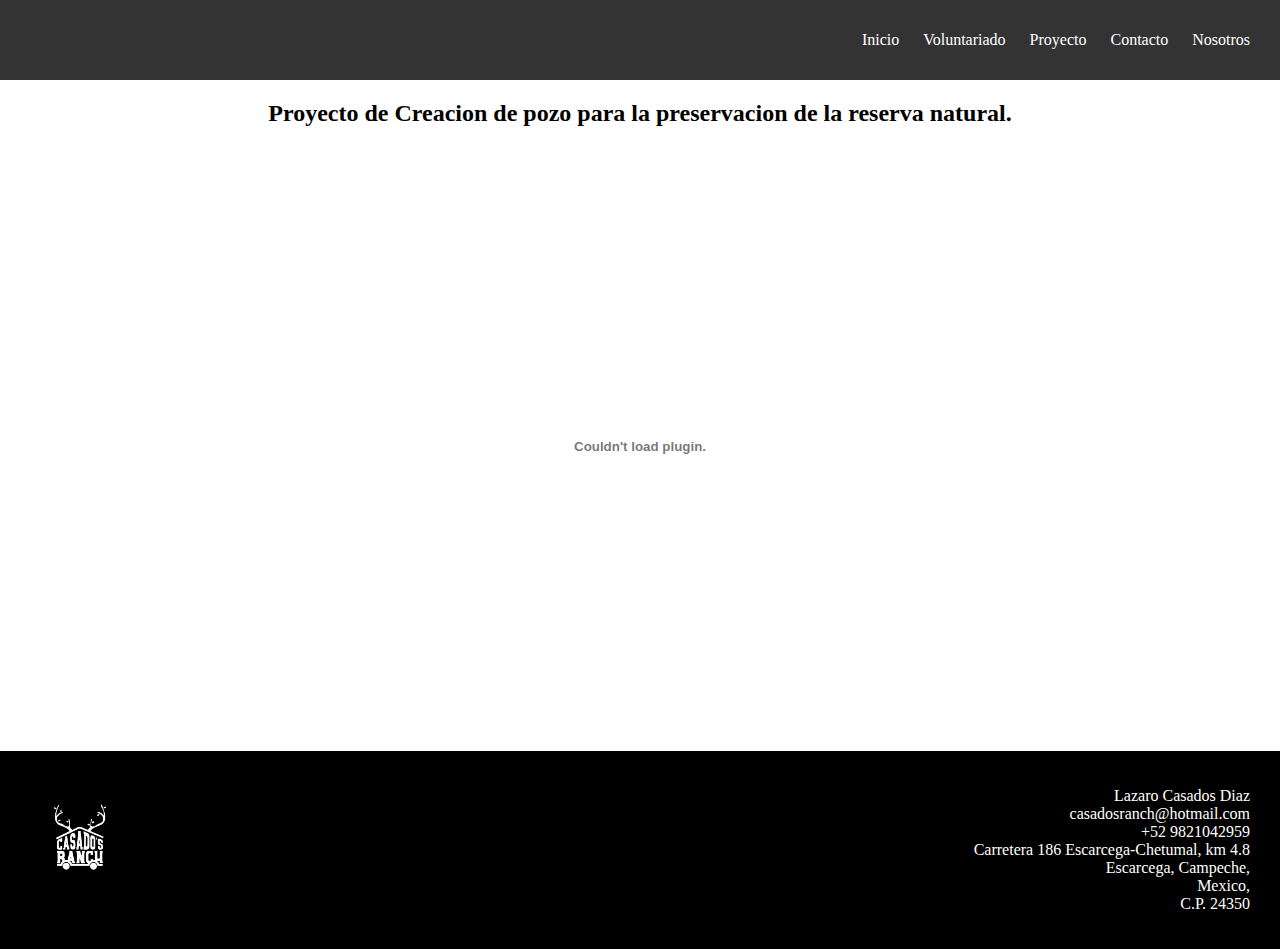
<file: proyecto.html>
<!DOCTYPE html>
<html>
  <head>
    <title>Casados Ranch</title>
    <link rel="icon" type="image/x-icon" href="Assets/blancopng.png">
    <link rel="stylesheet" href="Assets/general.css">
    <link rel="stylesheet" href="style.css">
	  <header id="main-header">
		
		<a id="logo-header" href="#">
		</a> <!-- / #logo-header -->

		<nav>
			<ul>
				<li> <a href="https://casadosranch.com/index.html"> Inicio </a> </li>
				<li> <a href="https://casadosranch.com/galeria.html"> Voluntariado </a> </li>  
                                <li> <a href="https://casadosranch.com/proyecto.html"> Proyecto </a> </li>     
				 <li> <a href="https://casadosranch.com/contacto.html"> Contacto </a> </li>  
				<li> <a href="https://casadosranch.com/about.html"> Nosotros </a> </li>
			</ul>
		</nav><!-- / nav -->

	</header><!-- / #main-header -->
  </head>
  
  <body>
	  	  
   
	  <center>
    <h2>Proyecto de Creacion de pozo para la preservacion de la reserva natural.</h1>
	
	 <!-- bloqueo de pagina con transparencia 	  	  
		  <style>
    .cnt{
      width:100%;
      background-color:transparent;
    }

    .trans{
      background-color:#4169E1;
      position:absolute;
      top:0px;
      left:0px;
      padding:0px;
      width:100%;
      height:100%;
    }
  </style>
		  
<div class="trans" style="-moz-opacity: .20; filter: alpha(opacity=20); opacity: .20; z-index: 1;">

fin bloqueo de pagina transparencia-->
	  
<embed src="docs/Proyecto2.pdf#toolbar=0&navpanes=0&scrollbar=0" type="application/pdf" width="100%" height="600px" />

	  
  </center>
    
    
    <footer>
      <div>
        <div class="logofooter">
          <img class="logo" src="Assets/blancopng.png">
		  </div>
		<p>
          Lazaro Casados Diaz</br>
          casadosranch@hotmail.com</br>
          +52 9821042959</br>
          Carretera 186 Escarcega-Chetumal, km 4.8</br>
          Escarcega, Campeche,</br>
          Mexico, </br>
          C.P. 24350
        </p>
		
        
        
      </div>
    </footer>
  
  </body>
</html>
</file>
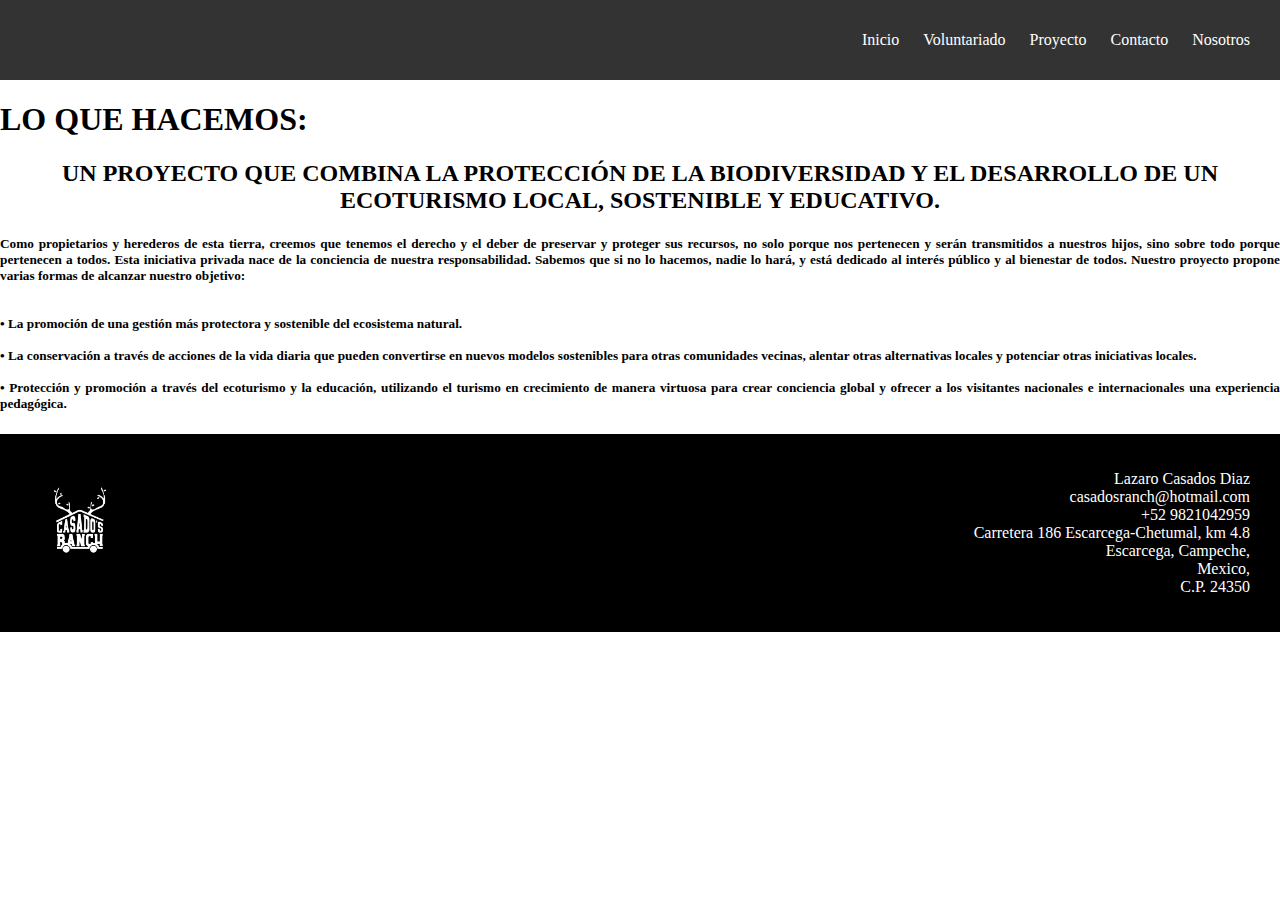
<file: que_hacemos.html>
<!DOCTYPE html>
<html>
  <head>
    <title>Casados Ranch</title>
    <link rel="icon" type="image/x-icon" href="Assets/blancopng.png">
    <link rel="stylesheet" href="Assets/general.css">
    <link rel="stylesheet" href="style.css">
	  <header id="main-header">
		
		<a id="logo-header" href="#">
		</a> <!-- / #logo-header -->

		<nav>
			<ul>
				<li> <a href="https://casadosranch.com/index.html"> Inicio </a> </li>
				<li> <a href="https://casadosranch.com/galeria.html"> Voluntariado </a> </li>  
                                <li> <a href="https://casadosranch.com/proyecto.html"> Proyecto </a> </li>     
				 <li> <a href="https://casadosranch.com/contacto.html"> Contacto </a> </li>  
				<li> <a href="https://casadosranch.com/about.html"> Nosotros </a> </li>
			</ul>
		</nav><!-- / nav -->

	</header><!-- / #main-header -->
  </head>

  
  <body>
    <!-- <div class="mainimg">
      <img src="Assets/Images/facebook_1616962469505_6782032153695007223.jpg">
    </div> -->
    <h1>LO QUE HACEMOS:</h1> 
	  <center> <h2> UN PROYECTO QUE COMBINA LA PROTECCIÓN DE LA BIODIVERSIDAD Y EL DESARROLLO DE UN ECOTURISMO LOCAL, 
	  SOSTENIBLE Y EDUCATIVO.</h2> </center> 

    <h5>
	  <p align="justify">  Como propietarios y herederos de esta tierra, creemos que tenemos el derecho y el deber de preservar y proteger sus recursos, 
	    no solo porque nos pertenecen y serán transmitidos a nuestros hijos, sino sobre todo porque pertenecen a todos.
      Esta iniciativa privada nace de la conciencia de nuestra responsabilidad. Sabemos que si no lo hacemos, nadie lo hará,
	    y está dedicado al interés público y al bienestar de todos.
	    Nuestro proyecto propone varias formas de alcanzar nuestro objetivo:   </br>
	</br>
</br>
	 
      • La promoción de una gestión más protectora y sostenible del ecosistema natural.</br>
</br>
      • La conservación a través de acciones de la vida diaria que pueden convertirse en nuevos modelos sostenibles para otras comunidades vecinas, 
	alentar otras alternativas locales y potenciar otras iniciativas locales.</br>
</br>
      • Protección y promoción a través del ecoturismo y la educación, utilizando el turismo en crecimiento de manera virtuosa para crear conciencia global 
	y ofrecer a los visitantes nacionales e internacionales una experiencia pedagógica.</p>
</h5>



    
    <footer>
      <div>
        <div class="logofooter">
          <img class="logo" src="Assets/blancopng.png">
        </div>
        <p>
          Lazaro Casados Diaz</br>
          casadosranch@hotmail.com</br>
          +52 9821042959</br>
          Carretera 186 Escarcega-Chetumal, km 4.8</br>
          Escarcega, Campeche,</br>
          Mexico, </br>
          C.P. 24350
        </p>
      </div>
    </footer>

    
    
  </body>
</html>
</file>
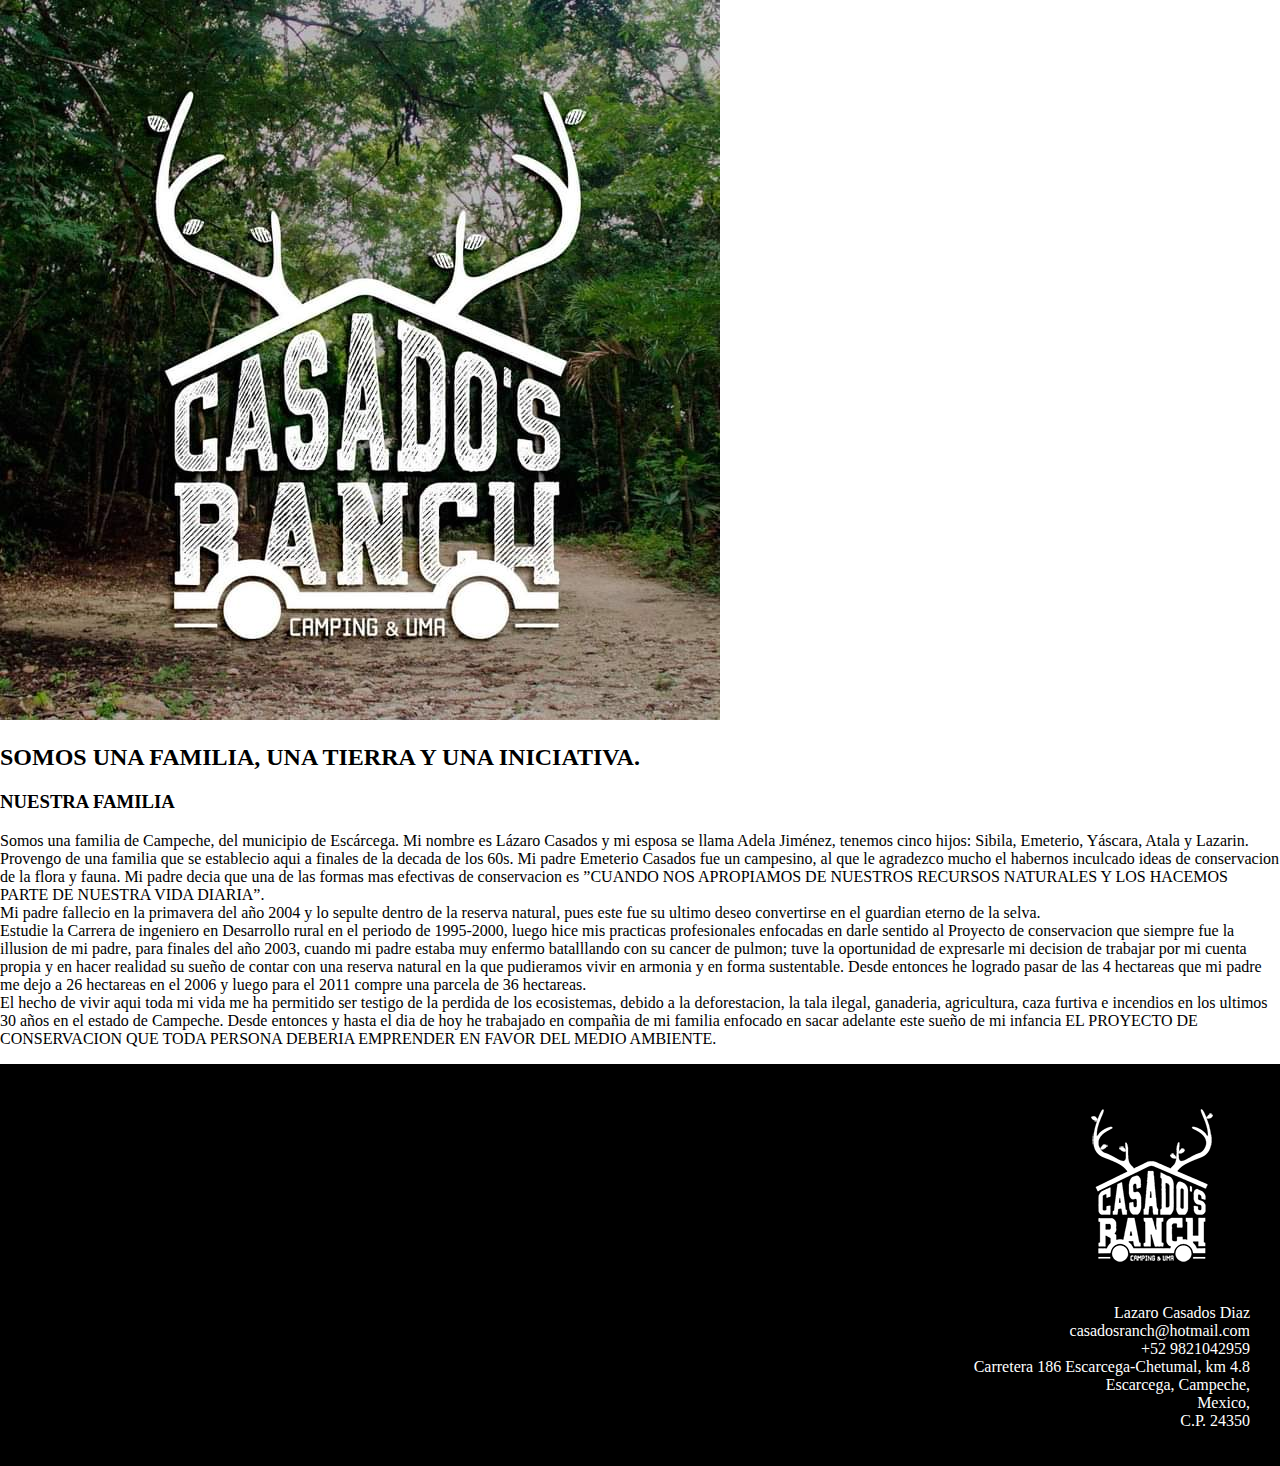
<file: quienessomos.html>
<!DOCTYPE html>
<html>
  <head>
    <title>Casados Ranch</title>
    <link rel="icon" type="image/x-icon" href="Assets/Images/logoscroll200.png">
    <link rel="stylesheet" href="Assets/general.css">
  </head>

  <body>
    <div class="mainimg">
      <img src="Assets/Images/facebook_1616962469505_6782032153695007223.jpg">
    </div>
    <h2>SOMOS UNA FAMILIA, UNA TIERRA Y UNA INICIATIVA.</h2>
    <h3>NUESTRA FAMILIA</h3>
    <p>Somos una familia de Campeche, del municipio de Escárcega. Mi nombre es Lázaro Casados y mi esposa se llama Adela Jiménez, tenemos cinco hijos: Sibila, Emeterio, Yáscara, Atala y Lazarin.</br>
      Provengo de una familia que se establecio aqui a finales de la decada de los 60s. Mi padre Emeterio Casados fue un campesino, al que le agradezco mucho el habernos inculcado ideas de conservacion de la flora y fauna. Mi padre decia que una de las formas mas efectivas de conservacion es ”CUANDO NOS APROPIAMOS DE NUESTROS RECURSOS NATURALES Y LOS HACEMOS PARTE DE NUESTRA VIDA DIARIA”. </br>
      Mi padre fallecio en la primavera del año 2004 y lo sepulte dentro de la reserva natural, pues este fue su ultimo deseo convertirse en el guardian eterno de la selva.</br>
      Estudie la Carrera de ingeniero en Desarrollo rural en el periodo de 1995-2000, luego hice mis practicas profesionales enfocadas en darle sentido al Proyecto de conservacion que siempre fue la illusion de mi padre, para finales del año 2003, cuando mi padre estaba muy enfermo batalllando con su cancer de pulmon; tuve la oportunidad de expresarle mi decision de trabajar por mi cuenta propia y en hacer realidad su sueño de contar con una reserva natural en la que pudieramos vivir en armonia y en forma sustentable. Desde entonces he logrado pasar de las 4 hectareas que mi padre me dejo a 26 hectareas en el 2006 y luego para el 2011 compre una parcela de 36 hectareas. </br>
      El hecho de vivir aqui toda mi vida me ha permitido ser testigo de la perdida de los ecosistemas, debido a la deforestacion, la tala ilegal, ganaderia, agricultura, caza furtiva e incendios en los ultimos 30 años en el estado de Campeche.
      Desde entonces y hasta el dia de hoy he trabajado en compañia de mi familia enfocado en sacar adelante este sueño de mi infancia EL PROYECTO DE CONSERVACION QUE TODA PERSONA DEBERIA EMPRENDER EN FAVOR DEL MEDIO AMBIENTE.</p>
    
      <footer>
        <img src="Assets/Images/logoscroll200.png">
        <p>Lazaro Casados Diaz</br>
        casadosranch@hotmail.com</br>
        +52 9821042959</br>
        Carretera 186 Escarcega-Chetumal, km 4.8</br>
        Escarcega, Campeche,</br>
        Mexico, </br>
        C.P. 24350</p>
      </footer>
    
  </body>
</html>
</file>
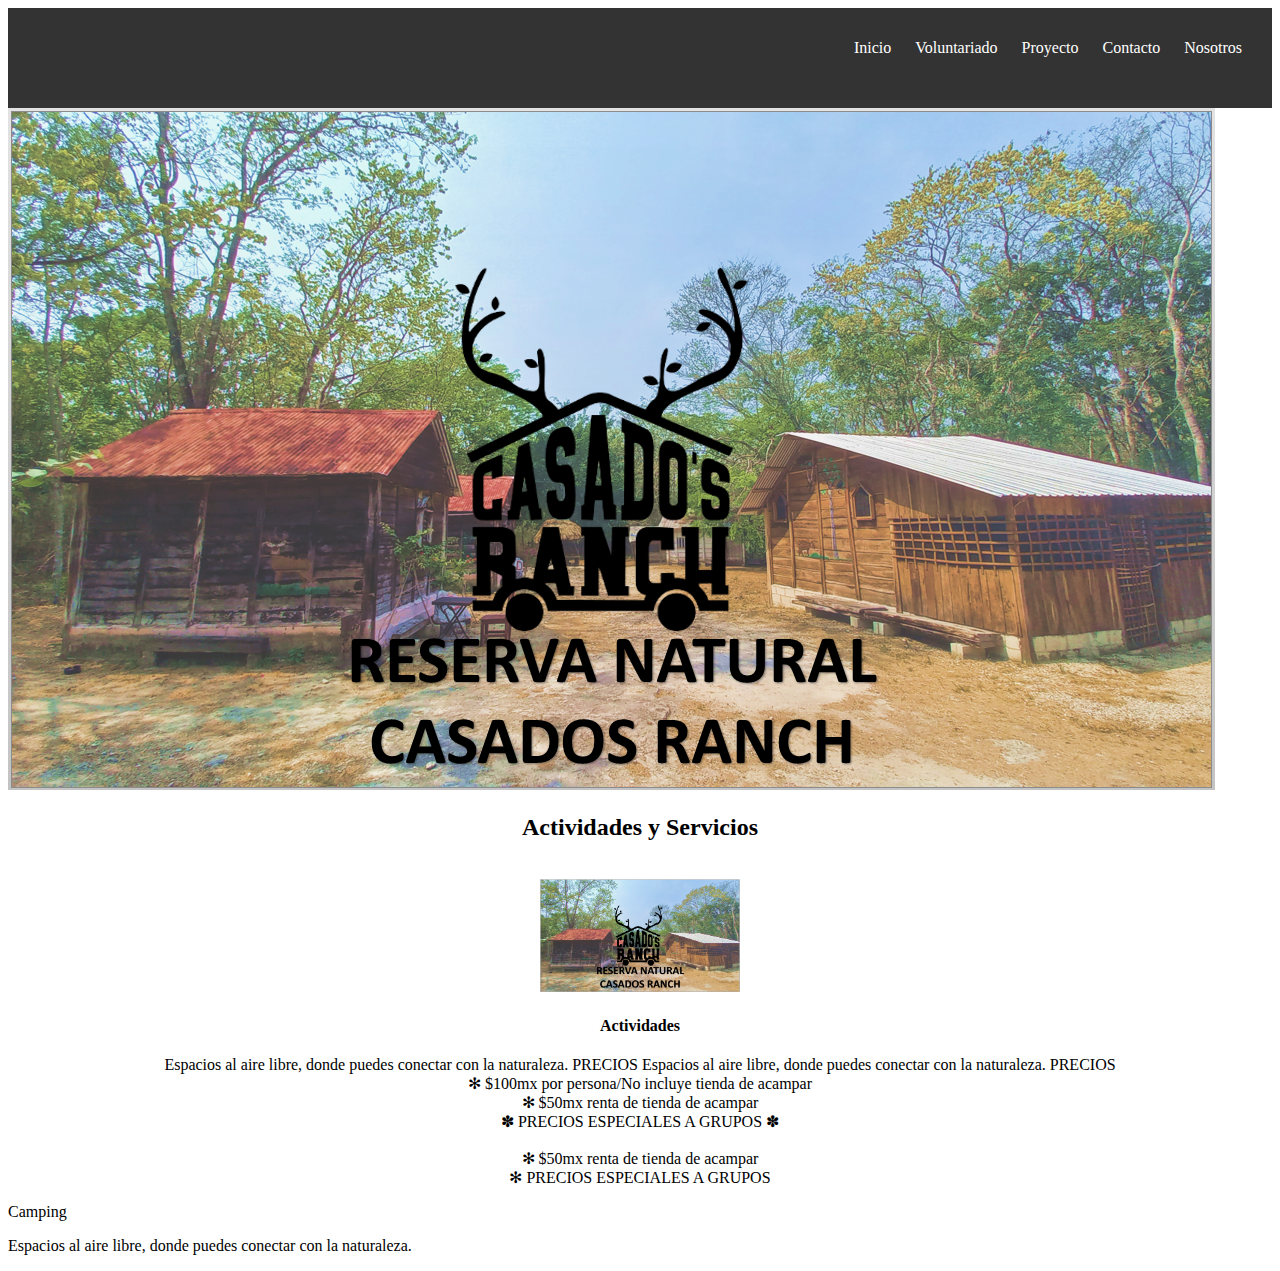
<file: servicios.html>
<!DOCTYPE html>
<html>
  <head>
    <title>Casados Ranch</title>
    <link rel="icon" type="image/x-icon" href="Assets/blancopng.png">
    <!--  <link rel="stylesheet" href="Assets/general.css">  -->
    <link rel="stylesheet" href="servicios.css"> 
	  
	  
	  <header id="main-header">
		
		<a id="logo-header" href="#">
		</a> <!-- / #logo-header -->

		<nav>
			<ul>
				<li> <a href="https://casadosranch.com/index.html"> Inicio </a> </li>
				<li> <a href="https://casadosranch.com/galeria.html"> Voluntariado </a> </li>  
                                <li> <a href="https://casadosranch.com/proyecto.html"> Proyecto </a> </li>     
				 <li> <a href="https://casadosranch.com/contacto.html"> Contacto </a> </li>  
				<li> <a href="https://casadosranch.com/about.html"> Nosotros </a> </li>
			</ul>
		</nav><!-- / nav -->

	</header><!-- / #main-header -->
  </head>
    
	
	   <body>
    <div class="content">
      <div class="first-block">
        <img class="cover" src="actividades/portada.png">
       <!-- / <img class="logo center" src="Assets/negropng.png"> -->
        
      <div class="second-block">
        	
		<!-- / mio  -->
	<center>  
    <h2> Actividades y Servicios </h2>
    <br/>
    <div>
      <img src="actividades/portada.png" width="200">
    </div>
    <section class="actividades">
      <article>
        <h4> Actividades </h4>
        <p>Espacios al aire libre, donde puedes conectar con la naturaleza.

PRECIOS
Espacios al aire libre, donde puedes conectar con la naturaleza.

PRECIOS<br/>
✻ $100mx por persona/No incluye tienda de acampar<br/>
✻ $50mx renta de tienda de acampar<br/>
  ✽ PRECIOS ESPECIALES A GRUPOS ✽<br/>
          <br/>
✻ $50mx renta de tienda de acampar<br/>
✻ PRECIOS ESPECIALES A GRUPOS <br/>
</center>  
	    
	    
	    <section id="pantalla-dividida">
		    <div class="izquierda">
			    <hi> Camping </h1>
			    <p> Espacios al aire libre, donde puedes conectar con la naturaleza.</p>
		    </div>
		    
		    
		    <div class="derecha">
			    </div>
	    </section>
	    
	    


    <!-- / fin mio  -->
	      </div>  
    
    </body>
</html>
</file>
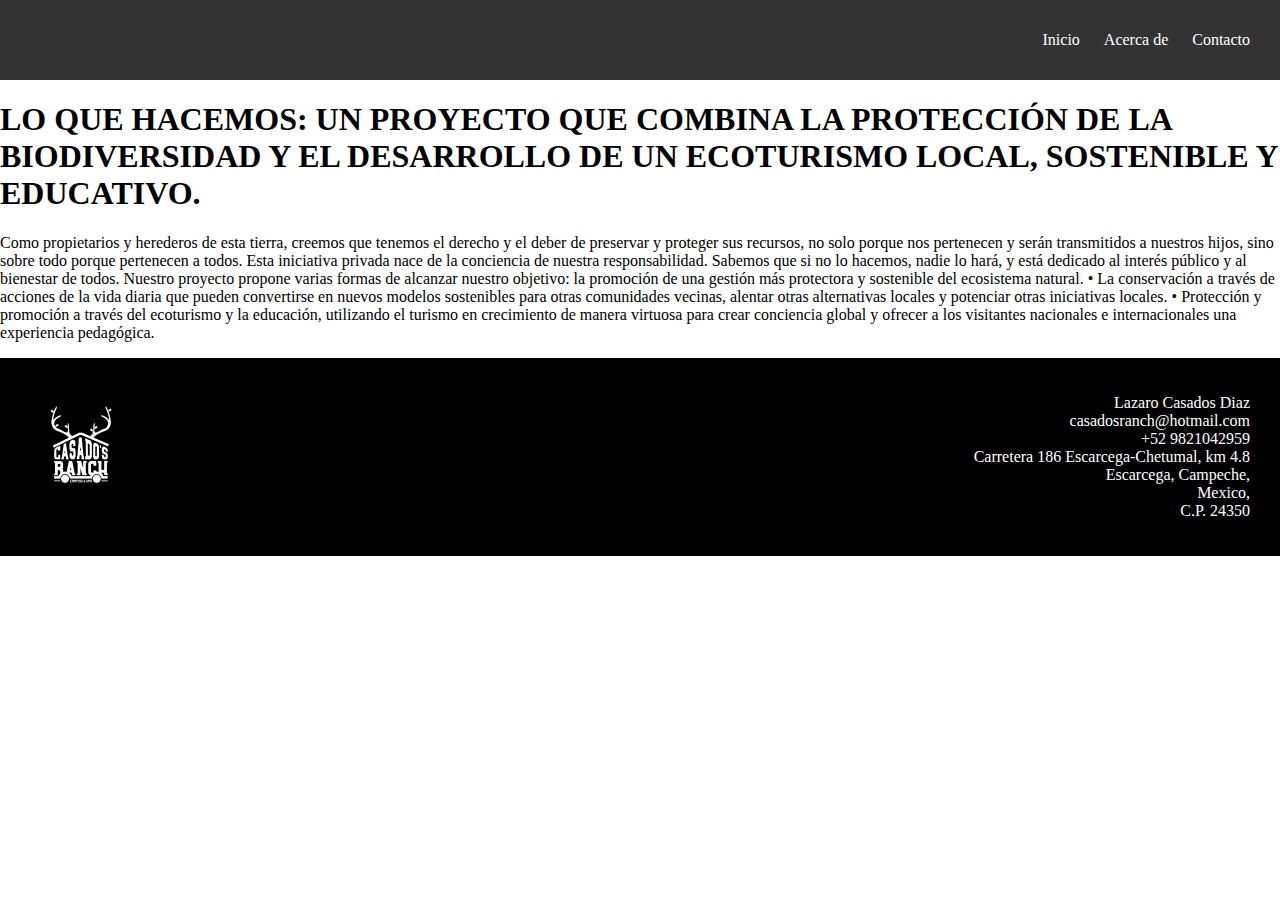
<file: tabla.html>
<!DOCTYPE html>
<html>
  <head>
    <title>Casados Ranch</title>
    <link rel="icon" type="image/x-icon" href="Assets/logoscroll200.png">
    <link rel="stylesheet" href="Assets/general.css">
    <link rel="stylesheet" href="style.css">
	  <header id="main-header">
		
		<a id="logo-header" href="#">
		</a> <!-- / #logo-header -->

		<nav>
			<ul>
				<li><a href="https://casadosranch.com/index.html">Inicio</a></li>
				<li><a href="#">Acerca de</a></li>
				<li><a href="https://casadosranch.com/contacto.html">Contacto</a></li>
			</ul>
		</nav><!-- / nav -->

	</header><!-- / #main-header -->
  </head>
  
  

  <body>
    <!-- <div class="mainimg">
      <img src="Assets/Images/facebook_1616962469505_6782032153695007223.jpg">
    </div> -->
    <h1>LO QUE HACEMOS: UN PROYECTO QUE COMBINA LA PROTECCIÓN DE LA BIODIVERSIDAD Y EL DESARROLLO DE UN ECOTURISMO LOCAL, SOSTENIBLE Y EDUCATIVO.</h1>

    <p>Como propietarios y herederos de esta tierra, creemos que tenemos el derecho y el deber de preservar y proteger sus recursos, no solo porque nos pertenecen y serán transmitidos a nuestros hijos, sino sobre todo porque pertenecen a todos.
      Esta iniciativa privada nace de la conciencia de nuestra responsabilidad. Sabemos que si no lo hacemos, nadie lo hará, y está dedicado al interés público y al bienestar de todos.
      Nuestro proyecto propone varias formas de alcanzar nuestro objetivo: la promoción de una gestión más protectora y sostenible del ecosistema natural.
      • La conservación a través de acciones de la vida
      diaria que pueden convertirse en nuevos modelos sostenibles para otras comunidades vecinas, alentar otras alternativas locales y potenciar otras iniciativas locales.
      • Protección y promoción a través del ecoturismo y la educación, utilizando el turismo en crecimiento de manera virtuosa para crear conciencia global y ofrecer a los visitantes nacionales e internacionales una experiencia pedagógica.</p>
    
  
    
    
    
    
    <footer>
      <div>
        <div class="logofooter">
          <img class="logo" src="Assets/logoscroll200.png">
        </div>
        <p>
          Lazaro Casados Diaz</br>
          casadosranch@hotmail.com</br>
          +52 9821042959</br>
          Carretera 186 Escarcega-Chetumal, km 4.8</br>
          Escarcega, Campeche,</br>
          Mexico, </br>
          C.P. 24350
        </p>
      </div>
    </footer>
  
  </body>
</html>
</file>
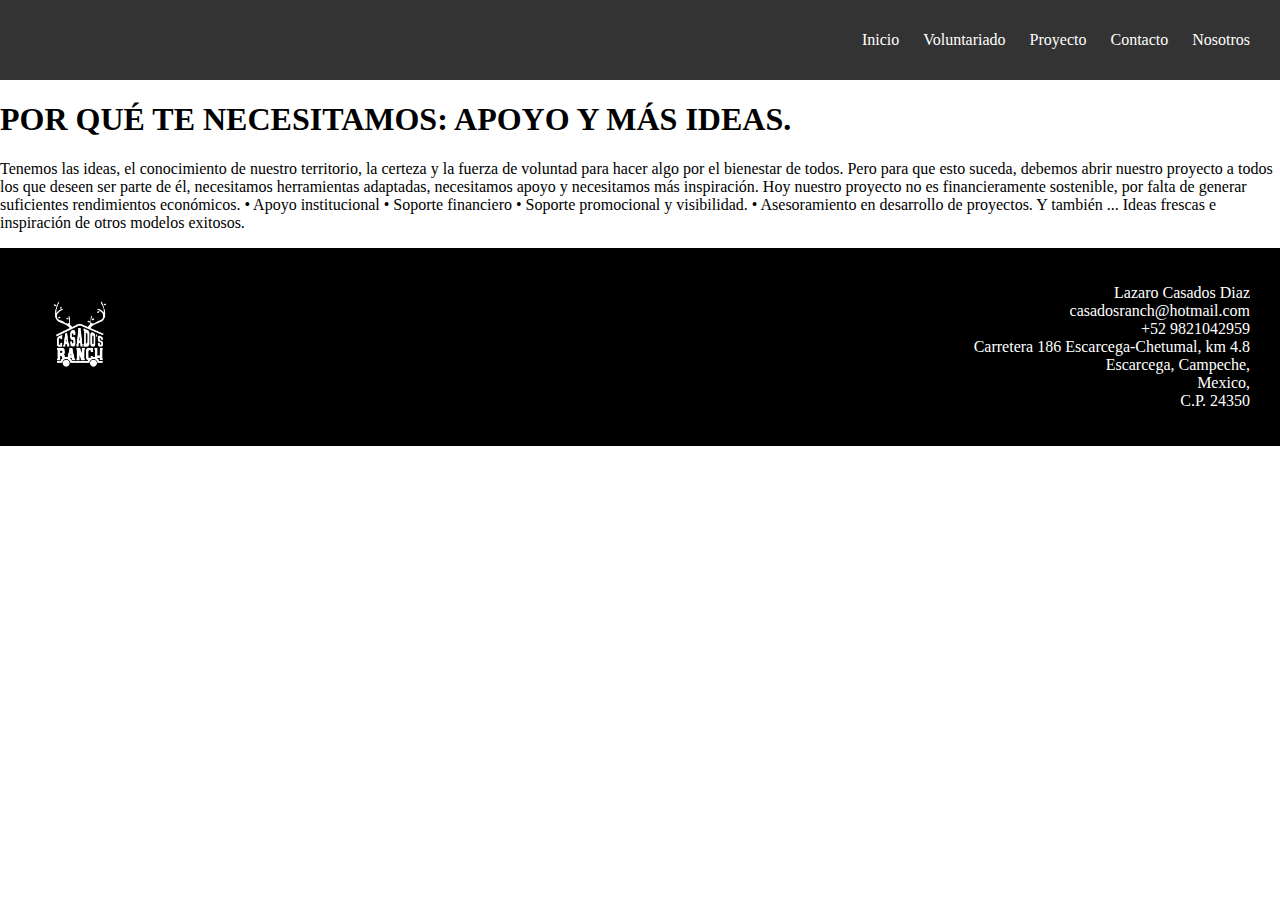
<file: te_necesitamos.html>
<!DOCTYPE html>
<html>
  <head>
    <title>Casados Ranch</title>
    <link rel="icon" type="image/x-icon" href="Assets/blancopng.png">
    <link rel="stylesheet" href="Assets/general.css">
    <link rel="stylesheet" href="style.css">
	  <header id="main-header">
		
		<a id="logo-header" href="#">
		</a> <!-- / #logo-header -->

		<nav>
			<ul>
				<li> <a href="https://casadosranch.com/index.html"> Inicio </a> </li>
				<li> <a href="https://casadosranch.com/galeria.html"> Voluntariado </a> </li>  
                                <li> <a href="https://casadosranch.com/proyecto.html"> Proyecto </a> </li>     
				 <li> <a href="https://casadosranch.com/contacto.html"> Contacto </a> </li>  
				<li> <a href="https://casadosranch.com/about.html"> Nosotros </a> </li>
			</ul>
		</nav><!-- / nav -->

	</header><!-- / #main-header -->
  </head>

  <body>
    <!-- <div class="mainimg">
      <img src="Assets/Images/facebook_1616962469505_6782032153695007223.jpg">
    </div> -->
    <h1>POR QUÉ TE NECESITAMOS: APOYO Y MÁS IDEAS.</h1>

    <p>Tenemos las ideas, el conocimiento de nuestro territorio, la certeza y la fuerza de voluntad para hacer algo por el bienestar de todos. Pero para que esto suceda, debemos abrir nuestro proyecto a todos los que deseen ser parte de él, necesitamos herramientas adaptadas, necesitamos apoyo y necesitamos más inspiración.
      Hoy nuestro proyecto no es financieramente sostenible, por falta de generar suficientes rendimientos económicos.
      • Apoyo institucional
      • Soporte financiero
      • Soporte promocional y visibilidad.
      • Asesoramiento en desarrollo de proyectos. Y también ... Ideas frescas e inspiración de otros modelos exitosos.</p>



    <footer>
      <div>
        <div class="logofooter">
          <img class="logo" src="Assets/blancopng.png">
        </div>
        <p>
          Lazaro Casados Diaz</br>
          casadosranch@hotmail.com</br>
          +52 9821042959</br>
          Carretera 186 Escarcega-Chetumal, km 4.8</br>
          Escarcega, Campeche,</br>
          Mexico, </br>
          C.P. 24350
        </p>
      </div>
    </footer>

    
    
  </body>
</html>
</file>
<file: Assets/general.css>
body {
  margin: 0;
}

.first-block {
  /* background-image: url("mono.png"); */
  height: 100%; 
  /* background-repeat: no-repeat; */
  /* text-align: center; */
}

.second-block {
  text-align: center;
  margin-bottom: 50px;
}

.subtitle {
  font-size: 25px;
  margin-top: 60px;
}

.cover {
  width: 100%;
  height: 550px;
  object-fit: cover;
}

.title {
  font-size: 38px;
  color: white;
  text-shadow: 2px 2px 4px #ffffff;
  margin-top: -150px;
  margin-left: 30px;
  width: 230px;
}

.center {
  position: absolute;
  left: 0;
  right: 0;
  margin: 0 auto;
}

.about {
  width: 80%;
  padding: 3% 10%;
}

.headr {
  background-color: black;
  height: 105px;
  text-align: center;
}

footer {
  background-color: black;
  color: white;
  text-align: end;
  padding: 20px 30px;
  /* margin: 0; */
  /* width: 100%; */
}

.third-block {
  text-align: center;
  margin-bottom: 50px;
}

.items {
  width: 20%;
  display: inline-block;
  text-align: left;
  margin: 0 3%;
}

.w-100 {
  width: 100%;
}

.w-30 {
  width: 30%;
}

.inl-bk {
  display: inline-block;
}

.fifth-block {
  text-align: center;
  margin-bottom: 50px;
  padding: 10%;
}

.prox {
  font-size: 26px;
  color: black !important;
}

/* .pasos {
  font-size: 18px;
  padding-left: 190px;
} */

.pp {
  position: absolute;
  margin-top: 7%;
  margin-left: 25%;
}

/* .footprints {
  margin-left: 40%;
} */

.forth-block {
  margin-bottom: 50px;
  background-color: rgba(0, 255, 22, .07);
}

.landing-pic {
  width: 100%;
}

.width-100 {
  width: 100%;
}

.logofooter {
  position: absolute;
}
.logo {
  width: 100px;
  height: 100px;
}

.familapic {
  width: 600px;
}

.center-content {
  text-align: center;
}

.somos-familia {
  width: 90%; 
  margin: 25px auto 50px auto;
}

.footer-container {
}

.top-container {
  /* position: absolute */
}

/* .mainimg {
  text-align: center;
  background-color: brown;
} */
</file>
<file: style.css>
#main-header {
	background: #333;
	color: #FFFFFF;
	height: 80px;
}	
	#main-header a {
		color: #FFFFFF;

}

/*
 * Logo
 */
#logo-header {
	float: left;
	padding: 15px 0 0 20px;
	text-decoration: none;
}
	#logo-header:hover {
		color: #0b76a6;
	}
	
	#logo-header .site-name {
		display: block;
		font-weight: 700;
		font-size: 1.2em;
	}
	
	#logo-header .site-desc {
		display: block;
		font-weight: 300;
		font-size: 0.8em;
		color: #999;
	}
	

/*
 * Navegación
 */
nav {
	float: right;
}
	nav ul {
		margin: 0;
		padding: 0;
		list-style: none;
		padding-right: 20px;
	}
	
		nav ul li {
			display: inline-block;
			line-height: 80px;
		}
			
			nav ul li a {
				display: block;
				padding: 0 10px;
				text-decoration: none;
			}
			
				nav ul li a:hover {
					background: #0b76a6;
</file>
<file: sstyle.css>
/*stilo contacto
					
					HTML CSSResult Skip Results Iframe
EDIT ON
/* Importación de fuentes de google fonts */ 
@import url(https://fonts.googleapis.com/css?family=Noto+Sans);


/* encabezado cafe
#main-header {
	background: #333;
	color: white;
	height: 80px;
}	
	#main-header a {
		color: white;
	} 
 */

body {
  margin: 2;
}

   /* .first-block {
   background-image: url("Assets/mono.png"); 
   height: 100%; 
   background-repeat: no-repeat; 
   text-align: left; 
}


*/ 





/*
#logo-header {
	float: left;
	padding: 15px 0 0 20px;
	text-decoration: none;
}
	#logo-header:hover {
		color: #0b76a6;
	}
	
	#logo-header .site-name {
		display: block;
		font-weight: 700;
		font-size: 1.2em;
	}
	
	#logo-header .site-desc {
		display: block;
		font-weight: 300;
		font-size: 0.8em;
		color: #999;
	}
	
*/
	/* cabecera */
	
	.headr {
  background-color: black;
  height: 105px;
  text-align: center;
}
	
	
/*
 * Navegación
 */
nav {
	float: right;
}
	nav ul {
		margin: 0;
		padding: 0;
		list-style: none;
		padding-right: 20px;
	}
	
		nav ul li {
			display: inline-block;
			line-height: 80px;
		}
			
			nav ul li a {
				display: block;
				padding: 0 10px;
				text-decoration: none;
			}
			
				nav ul li a:hover {
					background: #0b76a6;
			}



/* encabezado
body{
  height: 100%; 
  font-family: 'Noto Sans', sans-serif;
  background-color: #8F5C5C; 
}
*/

.contact_form{  
  width: 460px; 
  height: auto;
  margin: 80px auto;
  border-radius: 10px; 
	border-style: solid; 
  	border-width: 1px; 
 	 border-color: #8F5C5C; 
	
  padding-top: 30px;
  padding-bottom: 20px;  
  background-color: #fbfbfb; 
  padding-left: 30px; 
}


input{
  background-color: #fbfbfb; 
  width: 408px; 
  height: 40px; 
  border-radius: 5px;  
  border-style: solid; 
  border-width: 1px; 
  border-color: #8F5C5C; 
  margin-top: 10px;  
  padding-left: 10px;
  margin-bottom: 20px; 
}


textarea{
  background-color: #fbfbfb; 
  width: 405px; 
  height: 150px; 
  border-radius: 5px;  
  border-style: solid; 
  border-width: 1px; 
  border-color: #8F5C5C; 
  margin-top: 10px;  
  padding-left: 10px;
  margin-bottom: 20px; 
  padding-top: 15px; 
}


label{
  display: block; 
  float: center;  
}


button{
  height: 45px; 
  padding-left: 5px;
  padding-right: 5px;   
  margin-bottom: 20px; 
  margin-top: 10px;   
  text-transform: uppercase;
  background-color: #8F5C5C; 
  border-color: #8F5C5C; 
  border-style: solid; 
  border-radius: 10px;  
  width: 420px;   
  cursor: pointer;
}


button p{
  color: #fff; 
}


span{
  color: #8F5C5C; 
}


.aviso{
  font-size: 13px;  
  color: #0e0e0e;  
}


h1{
  font-size: 39px;  
  text-align: letf; 
  padding-bottom: 20px; 
  color: #8F5C5C;
}


h3{
  font-size: 16px; 
  padding-bottom: 30px;
  color: #0e0e0e;   
}


p{
  font-size: 14px; 
  color: #0e0e0e; 
}


::-webkit-input-placeholder {
 color: #a8a8a8;
}


::-webkit-textarea-placeholder {
 color: #a8a8a8;
}


.formulario input:focus{
  outline:0;
  border: 1px solid #97d848;
}


.formulario textarea:focus{
  outline:0;
  border: 1px solid #97d848;
}
</file>
<file: galeria.css>
#main-header {
	background: #333;
	color: #FFFFFF;
	height: 80px;
}	
	#main-header a {
		color: #FFFFFF;
	}

/*
 * Logo
 */
#logo-header {
	float: left;
	padding: 15px 0 0 20px;
	text-decoration: none;
}
	#logo-header:hover {
		color: #0b76a6;
	}
	
	#logo-header .site-name {
		display: block;
		font-weight: 700;
		font-size: 1.2em;
	}
	
	#logo-header .site-desc {
		display: block;
		font-weight: 300;
		font-size: 0.8em;
		color: #999;
	}
	

/*
 * Navegación
 */
nav {
	float: right;
}
	nav ul {
		margin: 0;
		padding: 0;
		list-style: none;
		padding-right: 20px;
	}
	
		nav ul li {
			display: inline-block;
			line-height: 80px;
		}
			
			nav ul li a {
				display: block;
				padding: 0 10px;
				text-decoration: none;
			}
			
				nav ul li a:hover {
					background: #0b76a6;
</file>
<file: servicios.css>
#main-header {
	background: #333;
	color: #FFFFFF;
	height: 100px;
}	
	#main-header a {
		color: #FFFFFF;

}

/*
 * Logo
 */
#logo-header {
	float: left;
	padding: 15px 0 0 20px;
	text-decoration: none;
}
	#logo-header:hover {
		color: #0b76a6;
	}
	
	#logo-header .site-name {
		display: block;
		font-weight: 700;
		font-size: 1.2em;
	}
	
	#logo-header .site-desc {
		display: block;
		font-weight: 300;
		font-size: 0.8em;
		color: #999;
	}
	

/*
 * Navegación
 */
nav {
	float: right;
}
	nav ul {
		margin: 0;
		padding: 0;
		list-style: none;
		padding-right: 20px;
	}
	
		nav ul li {
			display: inline-block;
			line-height: 80px;
		}
			
			nav ul li a {
				display: block;
				padding: 0 10px;
				text-decoration: none;
			}
			
				nav ul li a:hover {
					background: #0b76a6;
body {
	margin: 0;
	padding: 9;
}
					
.izquierda {
	background: #FCD21D;
	height: 100vh;
	width: 50%
	}
					
	.derecha {
		background-image: url ("voluntariado/v13.jpeg");
		background-size: cover;
		background-position: center;
		width: 50%;
		height: 100vh;
		
	}		
	#pantalla-dividida {
	display: flex;
	}
</file>
